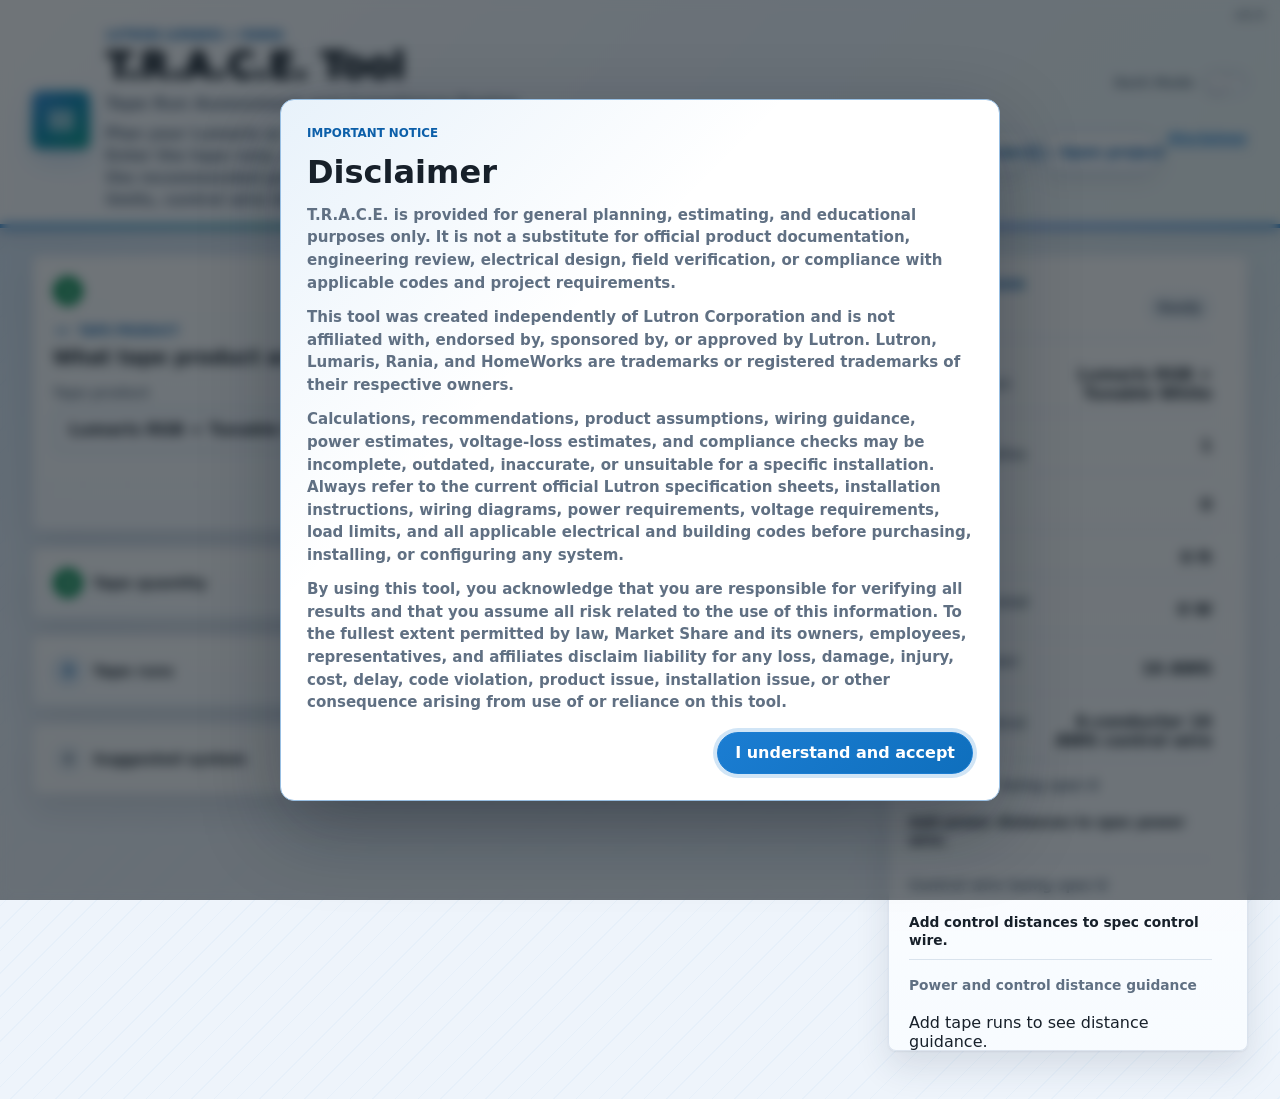
<file: index.html>
<!doctype html>
<html lang="en">
  <head>
    <meta charset="utf-8">
    <meta name="viewport" content="width=device-width, initial-scale=1">
    <title>T.R.A.C.E. Tool | Lutron Lumaris + Rania</title>
    <script>
      try {
        const storedTheme = localStorage.getItem("trace-theme");
        const prefersDark = window.matchMedia("(prefers-color-scheme: dark)").matches;
        if (storedTheme === "dark" || (!storedTheme && prefersDark)) {
          document.documentElement.dataset.theme = "dark";
        }
      } catch (error) {}
    </script>
    <link rel="stylesheet" href="https://fonts.googleapis.com/css2?family=Material+Symbols+Outlined:opsz,wght,FILL,GRAD@24,400,0,0&icon_names=lightstrip&display=swap">
    <link rel="stylesheet" href="styles.css?v=2.3">
  </head>
  <body>
    <svg class="icon-sprite" aria-hidden="true" focusable="false">
      <symbol id="icon-save" viewBox="0 0 24 24">
        <path d="M5 4h12l2 2v14H5z"></path>
        <path d="M8 4v6h8V4"></path>
        <path d="M8 20v-6h8v6"></path>
      </symbol>
      <symbol id="icon-folder" viewBox="0 0 24 24">
        <path d="M3 7h7l2 2h9v10H3z"></path>
        <path d="M3 7v12"></path>
      </symbol>
      <symbol id="icon-moon" viewBox="0 0 24 24">
        <path d="M18 15.5A7.5 7.5 0 0 1 8.5 6a7.7 7.7 0 1 0 9.5 9.5z"></path>
      </symbol>
      <symbol id="icon-criteria" viewBox="0 0 24 24">
        <path d="M5 6h14"></path>
        <path d="M5 12h14"></path>
        <path d="M5 18h10"></path>
        <path d="M16.5 16.5l1.4 1.4 3-3"></path>
      </symbol>
      <symbol id="icon-insights" viewBox="0 0 24 24">
        <path d="M4 19V5"></path>
        <path d="M4 19h16"></path>
        <path d="M8 16v-5"></path>
        <path d="M12 16V8"></path>
        <path d="M16 16v-3"></path>
      </symbol>
      <symbol id="icon-simple" viewBox="0 0 24 24">
        <path d="M5 12h14"></path>
        <path d="M15 8l4 4-4 4"></path>
        <path d="M5 9v6"></path>
      </symbol>
      <symbol id="icon-advanced" viewBox="0 0 24 24">
        <path d="M12 5v14"></path>
        <path d="M12 12H5"></path>
        <path d="M12 12h7"></path>
        <path d="M5 9v6"></path>
        <path d="M19 9v6"></path>
      </symbol>
      <symbol id="icon-blank" viewBox="0 0 24 24">
        <path d="M12 5v14"></path>
        <path d="M5 12h14"></path>
      </symbol>
      <symbol id="icon-map" viewBox="0 0 24 24">
        <path d="M4 6l5-2 6 2 5-2v14l-5 2-6-2-5 2z"></path>
        <path d="M9 4v14"></path>
        <path d="M15 6v14"></path>
      </symbol>
      <symbol id="icon-lightstrip" viewBox="0 0 24 24">
        <rect x="4" y="5" width="16" height="14" rx="2"></rect>
        <path d="M7 9h3"></path>
        <path d="M14 9h3"></path>
        <path d="M7 12h10"></path>
        <path d="M7 15h3"></path>
        <path d="M14 15h3"></path>
      </symbol>
      <symbol id="icon-bolt" viewBox="0 0 24 24">
        <path d="M13 2L4 14h7l-1 8 9-12h-7z"></path>
      </symbol>
      <symbol id="icon-chevron-left" viewBox="0 0 24 24">
        <path d="M15 6l-6 6 6 6"></path>
      </symbol>
      <symbol id="icon-chevron-right" viewBox="0 0 24 24">
        <path d="M9 6l6 6-6 6"></path>
      </symbol>
      <symbol id="icon-close" viewBox="0 0 24 24">
        <path d="M6 6l12 12"></path>
        <path d="M18 6L6 18"></path>
      </symbol>
      <symbol id="icon-bug" viewBox="0 0 24 24">
        <path d="M8 7V5a4 4 0 0 1 8 0v2"></path>
        <path d="M7 9h10v7a5 5 0 0 1-10 0z"></path>
        <path d="M4 13h3"></path>
        <path d="M17 13h3"></path>
        <path d="M5 19l2-2"></path>
        <path d="M19 19l-2-2"></path>
        <path d="M9 12h.01"></path>
        <path d="M15 12h.01"></path>
      </symbol>
    </svg>
    <header class="topbar">
      <span id="appVersion" class="app-version" title="T.R.A.C.E. version">v2.3</span>
      <div class="brand-lockup">
        <span class="trace-mark" aria-hidden="true">
          <svg class="app-icon"><use href="#icon-lightstrip"></use></svg>
        </span>
        <div>
          <p class="eyebrow">Lutron Lumaris + Rania</p>
          <h1>T.R.A.C.E. Tool</h1>
          <p class="tool-subtitle">Tape Run Assessment and Compliance Engine</p>
          <p class="tool-description">
            Plan your Lumaris or Rania tape light job before you install it. Enter the tape runs, choose the product,
            and T.R.A.C.E. checks the recommended power supplies, controllers, power wire limits, control wire limits, and setup limits.
          </p>
        </div>
      </div>
      <div class="project-actions">
        <label class="theme-toggle" for="darkModeToggle">
          <span>Dark Mode</span>
          <input id="darkModeToggle" type="checkbox" aria-label="Turn on dark mode">
          <span class="theme-switch" aria-hidden="true"><span></span></span>
        </label>
        <div class="project-row">
          <label class="project-name">
            <span>Project name</span>
            <input id="projectName" type="text" placeholder="Kitchen, shelves, cove, media wall">
          </label>
          <div class="project-file-actions" aria-label="Save or open project">
            <button id="saveProject" type="button" class="secondary" data-save-project>
              <svg class="button-icon" aria-hidden="true"><use href="#icon-save"></use></svg>
              <span>Save project</span>
            </button>
            <button id="openProject" type="button" class="secondary">
              <svg class="button-icon" aria-hidden="true"><use href="#icon-folder"></use></svg>
              <span>Open project</span>
            </button>
            <input id="projectFile" type="file" accept="application/json,.json" hidden>
          </div>
          <button id="viewDisclaimer" type="button" class="disclaimer-link">Disclaimer</button>
        </div>
      </div>
    </header>

    <main class="app-shell">
      <section class="planner" aria-label="T.R.A.C.E. planner">
        <details class="criteria-details">
          <summary>
            <svg class="summary-icon" aria-hidden="true"><use href="#icon-criteria"></use></svg>
            <span>Acceptance Criteria</span>
          </summary>
          <dl>
            <div>
              <dt>Power box load</dt>
              <dd>Total load must stay under 96 W.</dd>
            </div>
            <div>
              <dt>System assumption</dt>
              <dd>This tool assumes Rania or HomeWorks Multi-Channel Wireless Controllers with a 96 W power interface.</dd>
            </div>
            <div>
              <dt>Tape per power interface</dt>
              <dd>Total tape across all enabled controllers on the same 96 W power interface must stay under the selected tape style limit.</dd>
            </div>
            <div>
              <dt>Tape length</dt>
              <dd>Lumaris and Rania Long Run should feed both ends or split above 16.4 ft. Rania High Output should feed both ends above 11 ft.</dd>
            </div>
            <div>
              <dt>Suggested distances</dt>
              <dd>Each controller is checked with voltage-drop math across the actual power path and control path. Installed control wire footage is shown for ordering, but Good / Review / Fix is based on the electrical path to the tape.</dd>
            </div>
            <div>
              <dt>Planned distances</dt>
              <dd>Enter the actual power-to-controller distance and controller-to-tape control wire distance to check the final placement.</dd>
            </div>
            <div>
              <dt>Result ranges</dt>
              <dd>Under 25% is good. 25-40% may be visible. Over 40% is not recommended.</dd>
            </div>
          </dl>
        </details>

        <details class="mobile-results-panel" aria-label="Live answer">
          <summary class="card-summary">
            <span class="summary-title">
              <span class="section-kicker with-icon">
                <svg class="kicker-icon" aria-hidden="true"><use href="#icon-insights"></use></svg>
                Live answer
              </span>
              <span id="mobileOverallStatus" class="summary-heading">Ready</span>
            </span>
            <span id="mobileOverallPill" class="pill neutral">No runs</span>
          </summary>

          <div id="mobileSummaryMetrics" class="summary-metrics"></div>

          <section class="issue-section" aria-labelledby="mobileIssueTitle">
            <h3 id="mobileIssueTitle">What to fix</h3>
            <div id="mobileIssueList"></div>
          </section>
          <a class="issue-report-button" data-report-issue href="https://github.com/bartbrueck/lutron-tape-light-tool/issues/new" target="_blank" rel="noopener">
            <svg class="button-icon" aria-hidden="true"><use href="#icon-bug"></use></svg>
            <span>Report an issue</span>
          </a>
        </details>

        <section id="tapeProductCard" class="setup-card wizard-step" data-step="1" aria-labelledby="tapeProductTitle">
          <div class="step-topline">
            <span class="step-number">1</span>
            <span class="step-collapsed-label">Tape product</span>
            <span class="step-state">Start here</span>
          </div>
          <div class="step-body">
            <div class="card-heading">
              <p class="section-kicker with-icon">
                <svg class="kicker-icon" aria-hidden="true"><use href="#icon-simple"></use></svg>
                Tape product
              </p>
              <h2 id="tapeProductTitle" class="heading-with-help">
                <span>What tape product are you installing?</span>
                <span class="tooltip-wrap assumption-help">
                  <button type="button" class="info-dot" aria-label="This tool assumes Rania or HomeWorks Multi-Channel Wireless Controllers with a 96 W power interface." title="This tool assumes Rania or HomeWorks Multi-Channel Wireless Controllers with a 96 W power interface.">i</button>
                  <span class="tooltip-bubble" role="tooltip">This tool assumes Rania or HomeWorks Multi-Channel Wireless Controllers with a 96 W power interface.</span>
                </span>
              </h2>
            </div>

            <label class="wide-field">
              <span>Tape product</span>
              <select id="tapeTypeSelect"></select>
            </label>

            <div class="step-actions">
              <button type="button" class="step-next" data-next-step="2">Next: tape quantity</button>
            </div>
          </div>
        </section>

        <section id="tapeRunsCard" class="setup-card wizard-step is-locked is-collapsed" data-step="2" aria-labelledby="tapeRunsTitle">
          <div class="step-topline">
            <span class="step-number">2</span>
            <span class="step-collapsed-label">Tape quantity</span>
            <span class="step-state">Locked</span>
          </div>
          <div class="step-body">
            <div class="card-heading split-heading">
              <div>
                <p class="section-kicker with-icon">
                  <svg class="kicker-icon" aria-hidden="true"><use href="#icon-simple"></use></svg>
                  Tape quantity
                </p>
                <h2 id="tapeRunsTitle">How much tape are you installing?</h2>
              </div>
            </div>

            <div class="run-setup-grid">
              <label class="run-count-field">
                <span>How many individual lighting runs?</span>
                <div class="input-with-unit">
                  <input id="runCountInput" type="number" min="1" max="36" step="1" value="1">
                  <span>runs</span>
                </div>
              </label>
              <label class="run-count-field">
                <span>How many controllers do you want?</span>
                <div class="input-with-unit">
                  <input id="zoneCountInput" type="number" min="1" max="12" step="1" value="1">
                  <span>controllers</span>
                </div>
              </label>
            </div>

            <div class="step-actions">
              <button type="button" class="step-next" data-next-step="3">Next: name tape runs</button>
            </div>
          </div>
        </section>

        <section id="tapeRunDetailsCard" class="setup-card wizard-step is-locked is-collapsed" data-step="3" aria-labelledby="tapeRunDetailsTitle">
          <div class="step-topline">
            <span class="step-number">3</span>
            <span class="step-collapsed-label">Tape runs</span>
            <span class="step-state">Locked</span>
          </div>
          <div class="step-body">
            <div class="card-heading">
              <p class="section-kicker with-icon">
                <svg class="kicker-icon" aria-hidden="true"><use href="#icon-simple"></use></svg>
                Tape runs
              </p>
              <h2 id="tapeRunDetailsTitle">Name each tape run and enter its length.</h2>
            </div>

            <div id="tapeRuns" class="installer-run-list"></div>

            <div class="step-actions">
              <button type="button" class="step-next" data-next-step="4">Next: suggested system</button>
            </div>
          </div>
        </section>

        <section id="suggestedSystemCard" class="setup-card suggested-system-card wizard-step is-locked is-collapsed" data-step="4" aria-labelledby="suggestedSystemTitle">
          <div class="step-topline">
            <span class="step-number">4</span>
            <span class="step-collapsed-label">Suggested system</span>
            <span class="step-state">Locked</span>
          </div>
          <div class="step-body">
            <div class="card-heading">
              <p class="section-kicker with-icon">
                <svg class="kicker-icon" aria-hidden="true"><use href="#icon-map"></use></svg>
                Suggested system
              </p>
              <h2 id="suggestedSystemTitle">Review the suggested system.</h2>
            </div>

            <div class="review-tabs" data-review-tabs>
              <div class="review-tab-list" role="tablist" aria-label="Suggested system review">
                <button id="reviewDiagramTab" type="button" class="review-tab-button is-active" role="tab" aria-selected="true" aria-controls="reviewDiagramPanel" data-review-tab="diagram">
                  <svg class="button-icon" aria-hidden="true"><use href="#icon-map"></use></svg>
                  <span>Diagram</span>
                </button>
                <button id="reviewSummaryTab" type="button" class="review-tab-button" role="tab" aria-selected="false" aria-controls="reviewSummaryPanel" data-review-tab="summary" hidden>
                  <svg class="button-icon" aria-hidden="true"><use href="#icon-insights"></use></svg>
                  <span>Summary</span>
                </button>
              </div>

              <section id="reviewDiagramPanel" class="review-tab-panel is-active" role="tabpanel" aria-labelledby="reviewDiagramTab" data-review-panel="diagram">
                <div class="review-panel-heading">
                  <strong>Live wiring diagram</strong>
                  <span class="max-distance-note">Automatic wire lengths shown are estimated maximum distances calculated to keep light loss at the beginning of the tape under 25%. Enter the actual field distances in Fine-Tune to confirm the design.</span>
                </div>
                <div class="system-map-shell">
                  <div id="systemMap" class="system-map" aria-live="polite"></div>
                  <div class="system-map-controls" aria-label="Move and zoom wiring diagram">
                    <button id="panMapLeft" type="button" class="map-pan-button" aria-label="Move diagram left">
                      <svg class="button-icon" aria-hidden="true"><use href="#icon-chevron-left"></use></svg>
                    </button>
                    <button id="zoomMapOut" type="button" class="map-zoom-button" aria-label="Zoom diagram out">-</button>
                    <button id="resetMapZoom" type="button" class="map-zoom-reset" aria-label="Reset diagram zoom">
                      <span id="mapZoomLabel">85%</span>
                    </button>
                    <button id="zoomMapIn" type="button" class="map-zoom-button" aria-label="Zoom diagram in">+</button>
                    <button id="panMapRight" type="button" class="map-pan-button" aria-label="Move diagram right">
                      <svg class="button-icon" aria-hidden="true"><use href="#icon-chevron-right"></use></svg>
                    </button>
                  </div>
                </div>
                <div class="review-diagram-actions">
                  <button type="button" class="review-next-button" data-fine-tune-action="start">
                    <span>Next: Fine-tune exact distances</span>
                  </button>
                </div>
              </section>

              <section id="reviewSummaryPanel" class="review-tab-panel" role="tabpanel" aria-labelledby="reviewSummaryTab" data-review-panel="summary" hidden>
                <div class="review-panel-heading">
                  <strong>Materials and run summary</strong>
                  <span>Review the suggested parts, groupings, table references, and calculated voltage-drop path checks.</span>
                </div>
                <div id="suggestedSystem"></div>
              </section>
            </div>
          </div>
        </section>

        <details id="advancedDetails" class="setup-card collapsible-card advanced-details post-wizard-panel">
          <summary class="card-summary">
            <span class="summary-title">
              <span class="section-kicker with-icon">
                <svg class="kicker-icon" aria-hidden="true"><use href="#icon-advanced"></use></svg>
                Advanced details
              </span>
              <span class="summary-heading">Fine-tune wiring and controller placement</span>
            </span>
            <span class="summary-action" aria-hidden="true"></span>
          </summary>

        <section id="powerFeedCard" class="inner-advanced-panel guide-step" aria-labelledby="powerModeTitle" data-guide-step-id="power-feed">
          <div class="card-heading">
            <p class="section-kicker with-icon">
              <svg class="kicker-icon" aria-hidden="true"><use href="#icon-bolt"></use></svg>
              Power feed
            </p>
            <h2 id="powerModeTitle">Where will the power supply and controllers go?</h2>
          </div>

          <div class="segmented power-feed-options" role="radiogroup" aria-label="Power feed type">
            <label class="power-feed-choice">
              <input type="radio" name="powerMode" value="separate">
              <span class="power-choice-copy">
                <strong>Separate wire to each controller</strong>
                <span>Each controller gets its own wire run from the power supply.</span>
              </span>
              <img
                class="power-choice-image"
                src="assets/separate-power.png"
                alt="Separate power wire to each wireless controller"
                data-zoom-image="assets/separate-power.png"
                data-zoom-title="Separate wire to each controller"
                role="button"
                tabindex="0"
              >
            </label>
            <label class="power-feed-choice">
              <input type="radio" name="powerMode" value="shared">
              <span class="power-choice-copy">
                <strong>Shared wire, then split</strong>
                <span>One trunk wire leaves the power supply, then branches to controllers.</span>
              </span>
              <img
                class="power-choice-image"
                src="assets/shared-power.png"
                alt="Shared power trunk wire that splits to wireless controllers"
                data-zoom-image="assets/shared-power.png"
                data-zoom-title="Shared wire, then split"
                role="button"
                tabindex="0"
              >
            </label>
          </div>

          <div id="sharedPowerFields"></div>
          <div id="powerFeedGuideNav" class="guide-step-actions"></div>
        </section>

        <section id="controllers" class="controllers" aria-label="Controller placement"></section>
        <div class="advanced-finish-actions">
          <button type="button" class="secondary" data-fine-tune-action="finish">
            <span>Back to Diagram Review</span>
          </button>
          <button type="button" data-save-project>
            <span>Save project</span>
          </button>
        </div>
        </details>
      </section>

      <aside class="results-panel" aria-label="Results">
        <div class="results-top">
          <div>
            <p class="section-kicker with-icon">
              <svg class="kicker-icon" aria-hidden="true"><use href="#icon-insights"></use></svg>
              Live answer
            </p>
            <h2 id="overallStatus">Ready</h2>
          </div>
          <span id="overallPill" class="pill neutral">No runs</span>
        </div>

        <div id="summaryMetrics" class="summary-metrics"></div>

        <section class="issue-section" aria-labelledby="issueTitle">
          <h3 id="issueTitle">What to fix</h3>
          <div id="issueList"></div>
        </section>
        <a class="issue-report-button" data-report-issue href="https://github.com/bartbrueck/lutron-tape-light-tool/issues/new" target="_blank" rel="noopener">
          <svg class="button-icon" aria-hidden="true"><use href="#icon-bug"></use></svg>
          <span>Report an issue</span>
        </a>

        <section class="reference-section" aria-label="Acceptance criteria">
          <h3>Acceptance Criteria</h3>
          <dl>
            <div>
              <dt>Power box load</dt>
              <dd>Total load must stay under 96 W.</dd>
            </div>
            <div>
              <dt>System assumption</dt>
              <dd>This tool assumes Rania or HomeWorks Multi-Channel Wireless Controllers with a 96 W power interface.</dd>
            </div>
            <div>
              <dt>Tape per power interface</dt>
              <dd>Total tape across all enabled controllers on the same 96 W power interface must stay under the selected tape style limit.</dd>
            </div>
            <div>
              <dt>Tape length</dt>
              <dd>Lumaris and Rania Long Run should feed both ends or split above 16.4 ft. Rania High Output should feed both ends above 11 ft.</dd>
            </div>
            <div>
              <dt>Suggested distances</dt>
              <dd>Each controller is checked with voltage-drop math across the actual power path and control path. Installed control wire footage is shown for ordering, but Good / Review / Fix is based on the electrical path to the tape.</dd>
            </div>
            <div>
              <dt>Planned distances</dt>
              <dd>Enter the actual power-to-controller distance and controller-to-tape control wire distance to check the final placement.</dd>
            </div>
            <div>
              <dt>Result ranges</dt>
              <dd>Under 25% is good. 25-40% may be visible. Over 40% is not recommended.</dd>
            </div>
          </dl>
        </section>
      </aside>
    </main>

    <div id="disclaimerModal" class="disclaimer-modal" role="dialog" aria-modal="true" aria-labelledby="disclaimerTitle" aria-describedby="disclaimerText" hidden>
      <section class="disclaimer-dialog">
        <p class="section-kicker">Important notice</p>
        <h2 id="disclaimerTitle">Disclaimer</h2>
        <div id="disclaimerText" class="disclaimer-copy">
          <p>
            T.R.A.C.E. is provided for general planning, estimating, and educational purposes only. It is not a substitute
            for official product documentation, engineering review, electrical design, field verification, or compliance
            with applicable codes and project requirements.
          </p>
          <p>
            This tool was created independently of Lutron Corporation and is not affiliated with, endorsed by, sponsored
            by, or approved by Lutron. Lutron, Lumaris, Rania, and HomeWorks are trademarks or registered trademarks of
            their respective owners.
          </p>
          <p>
            Calculations, recommendations, product assumptions, wiring guidance, power estimates, voltage-loss estimates,
            and compliance checks may be incomplete, outdated, inaccurate, or unsuitable for a specific installation.
            Always refer to the current official Lutron specification sheets, installation instructions, wiring diagrams,
            power requirements, voltage requirements, load limits, and all applicable electrical and building codes before
            purchasing, installing, or configuring any system.
          </p>
          <p>
            By using this tool, you acknowledge that you are responsible for verifying all results and that you assume all
            risk related to the use of this information. To the fullest extent permitted by law, Market Share and its
            owners, employees, representatives, and affiliates disclaim liability for any loss, damage, injury, cost,
            delay, code violation, product issue, installation issue, or other consequence arising from use of or reliance
            on this tool.
          </p>
        </div>
        <div class="disclaimer-actions">
          <button id="acceptDisclaimer" type="button">I understand and accept</button>
        </div>
      </section>
    </div>

    <div id="imageViewerModal" class="image-viewer-modal" role="dialog" aria-modal="true" aria-labelledby="imageViewerTitle" hidden>
      <section class="image-viewer-dialog">
        <div class="image-viewer-header">
          <h2 id="imageViewerTitle">Wiring diagram</h2>
          <button id="closeImageViewer" class="icon-button image-viewer-close" type="button" aria-label="Close wiring diagram">
            <svg aria-hidden="true"><use href="#icon-close"></use></svg>
          </button>
        </div>
        <img id="imageViewerImage" alt="">
      </section>
    </div>

    <script src="app.js?v=2.3"></script>
  </body>
</html>
</file>
<file: styles.css>
:root {
  color-scheme: light;
  --bg: #f4f8fc;
  --surface: #ffffff;
  --panel: #eaf3fc;
  --panel-strong: #d8eafa;
  --ink: #1d2733;
  --muted: #617081;
  --line: #ccdae8;
  --wire: #526f8b;
  --accent: #1b7dd2;
  --accent-strong: #145fa3;
  --accent-hover: #145fa3;
  --field: #ffffff;
  --field-tint: rgba(255, 255, 255, 0.96);
  --chip-bg: rgba(255, 255, 255, 0.94);
  --grid-bg: #f9fbf8;
  --label-halo: #ffffff;
  --status-bg: rgba(255, 255, 255, 0.96);
  --soft-surface: #fbfcfa;
  --ok: #18864b;
  --ok-bg: #e6f6ed;
  --warn: #9a6615;
  --warn-bg: #fff1d8;
  --fail: #a93d3d;
  --fail-bg: #fde6e2;
  --neutral-bg: #edf3f8;
  --shadow: 0 14px 34px rgba(32, 36, 33, 0.08);
  font-family: Inter, ui-sans-serif, system-ui, -apple-system, BlinkMacSystemFont, "Segoe UI", sans-serif;
}

:root[data-theme="dark"] {
  color-scheme: dark;
  --bg: #101418;
  --surface: #171d23;
  --panel: #1e2931;
  --panel-strong: #263744;
  --ink: #f2f6fa;
  --muted: #adbac7;
  --line: #344653;
  --wire: #9aadbc;
  --accent: #1b7dd2;
  --accent-strong: #78c2ff;
  --accent-hover: #126ab7;
  --field: #10171e;
  --field-tint: rgba(16, 23, 30, 0.94);
  --chip-bg: rgba(16, 23, 30, 0.92);
  --grid-bg: #111920;
  --label-halo: #111920;
  --status-bg: rgba(23, 29, 35, 0.95);
  --soft-surface: #141b21;
  --ok: #57d38a;
  --ok-bg: #123723;
  --warn: #f0b75d;
  --warn-bg: #3b2a13;
  --fail: #ff887c;
  --fail-bg: #421f1d;
  --neutral-bg: #202a33;
  --shadow: 0 16px 38px rgba(0, 0, 0, 0.32);
}

* {
  box-sizing: border-box;
}

body {
  margin: 0;
  min-width: 320px;
  overflow-x: hidden;
  background: var(--bg);
  color: var(--ink);
}

button,
input,
select {
  min-width: 0;
  max-width: 100%;
  font: inherit;
}

button {
  min-height: 42px;
  border: 1px solid var(--accent);
  border-radius: 7px;
  padding: 9px 14px;
  color: #fff;
  background: var(--accent);
  font-weight: 850;
  cursor: pointer;
}

button:hover {
  background: var(--accent-hover);
}

button.secondary {
  color: var(--accent-strong);
  background: var(--field);
}

button.secondary:hover {
  color: #fff;
  background: var(--accent-hover);
}

input,
select {
  width: 100%;
  min-height: 42px;
  border: 1px solid var(--line);
  border-radius: 7px;
  padding: 9px 11px;
  color: var(--ink);
  background: var(--field);
  text-overflow: ellipsis;
}

input:focus,
select:focus,
button:focus-visible {
  outline: 3px solid rgba(27, 125, 210, 0.24);
  outline-offset: 2px;
}

label {
  min-width: 0;
}

label span,
.field-label {
  color: var(--muted);
  font-size: 0.82rem;
  font-weight: 800;
}

.field-help {
  display: block;
  margin-top: 6px;
  color: var(--muted);
  font-size: 0.76rem;
  font-weight: 700;
  line-height: 1.35;
}

h1,
h2,
h3,
p {
  margin-top: 0;
}

h1 {
  margin-bottom: 0;
  font-size: clamp(1.65rem, 4vw, 2.25rem);
  line-height: 1.08;
  letter-spacing: 0;
}

.tool-subtitle {
  margin: 6px 0 0;
  color: var(--muted);
  font-size: 0.95rem;
  font-weight: 750;
}

.tool-description {
  max-width: 720px;
  margin: 10px 0 0;
  color: var(--muted);
  font-size: 0.92rem;
  font-weight: 700;
  line-height: 1.45;
}

h2 {
  margin-bottom: 0;
  font-size: 1.18rem;
  letter-spacing: 0;
}

h3 {
  margin-bottom: 12px;
  font-size: 1rem;
  letter-spacing: 0;
}

.topbar {
  display: flex;
  align-items: end;
  justify-content: space-between;
  gap: 24px;
  padding: 28px 32px 20px;
  background: var(--surface);
  border-bottom: 1px solid var(--line);
}

.eyebrow,
.section-kicker {
  margin: 0 0 6px;
  color: var(--accent-strong);
  font-size: 0.75rem;
  font-weight: 900;
  letter-spacing: 0;
  text-transform: uppercase;
}

.project-name {
  display: grid;
  gap: 7px;
  width: min(420px, 42vw);
}

.project-actions {
  display: grid;
  gap: 10px;
  min-width: 0;
  max-width: 100%;
  width: min(520px, 46vw);
}

.project-actions .project-name {
  width: 100%;
}

.project-file-actions {
  display: flex;
  flex-wrap: wrap;
  gap: 8px;
  justify-content: flex-end;
  min-width: 0;
  max-width: 100%;
}

.project-file-actions button {
  min-height: 38px;
  padding: 7px 12px;
  font-size: 0.9rem;
}

.disclaimer-link {
  justify-self: end;
  min-height: auto;
  width: fit-content;
  border: 0;
  border-radius: 0;
  padding: 0;
  background: transparent;
  box-shadow: none;
  color: var(--accent);
  font-size: 0.84rem;
  font-weight: 850;
  text-decoration: underline;
  text-underline-offset: 3px;
}

.disclaimer-link:hover,
.disclaimer-link:focus {
  background: transparent;
  color: var(--accent-strong);
}

.theme-toggle {
  display: flex;
  align-items: center;
  justify-content: space-between;
  gap: 12px;
  min-height: 42px;
  border: 1px solid var(--line);
  border-radius: 8px;
  padding: 8px 10px 8px 12px;
  background: var(--field);
  cursor: pointer;
}

.theme-toggle-copy {
  display: grid;
  gap: 1px;
}

.theme-toggle-copy strong {
  color: var(--ink);
  font-size: 0.88rem;
  line-height: 1.1;
}

.theme-toggle-copy small {
  color: var(--muted);
  font-size: 0.72rem;
  font-weight: 800;
  line-height: 1.1;
}

.theme-toggle input {
  position: absolute;
  opacity: 0;
  pointer-events: none;
}

.theme-switch {
  position: relative;
  flex: 0 0 auto;
  width: 46px;
  height: 26px;
  border: 1px solid var(--line);
  border-radius: 999px;
  background: var(--neutral-bg);
  transition:
    background 160ms ease,
    border-color 160ms ease;
}

.theme-switch span {
  position: absolute;
  top: 3px;
  left: 3px;
  width: 18px;
  height: 18px;
  border-radius: 999px;
  background: var(--surface);
  box-shadow: 0 2px 6px rgba(29, 39, 51, 0.24);
  transition: transform 160ms ease;
}

.theme-toggle input:checked ~ .theme-switch {
  border-color: var(--accent);
  background: var(--accent);
}

.theme-toggle input:checked ~ .theme-switch span {
  transform: translateX(20px);
}

.theme-toggle:has(input:focus-visible) {
  outline: 3px solid rgba(27, 125, 210, 0.24);
  outline-offset: 2px;
}

.status-strip {
  position: sticky;
  top: 0;
  z-index: 20;
  display: grid;
  grid-template-columns: minmax(150px, 0.72fr) repeat(3, minmax(110px, 0.34fr));
  gap: 10px;
  align-items: center;
  padding: 10px 32px;
  border-bottom: 1px solid var(--line);
  background: var(--status-bg);
  box-shadow: 0 8px 22px rgba(32, 36, 33, 0.08);
  backdrop-filter: blur(10px);
}

body.modal-open {
  overflow: hidden;
}

.image-viewer-modal[hidden],
.disclaimer-modal[hidden] {
  display: none;
}

.image-viewer-modal,
.disclaimer-modal {
  align-items: center;
  background: rgba(8, 16, 24, 0.58);
  backdrop-filter: blur(6px);
  display: flex;
  inset: 0;
  justify-content: center;
  padding: 24px;
  position: fixed;
  z-index: 1000;
}

.image-viewer-dialog,
.disclaimer-dialog {
  background:
    linear-gradient(135deg, rgba(27, 125, 210, 0.1), transparent 36%),
    var(--surface);
  border: 1px solid color-mix(in srgb, var(--accent) 32%, var(--line));
  border-radius: 14px;
  box-shadow: 0 28px 80px rgba(7, 17, 28, 0.32);
  color: var(--ink);
  display: grid;
  gap: 14px;
  max-height: min(760px, calc(100vh - 48px));
  max-width: 720px;
  overflow: auto;
  padding: 26px;
  width: calc(100vw - 48px);
}

.image-viewer-dialog {
  gap: 16px;
  max-width: min(820px, calc(100vw - 48px));
  overflow: hidden;
  padding: 18px;
}

.image-viewer-header {
  align-items: center;
  display: flex;
  gap: 16px;
  justify-content: space-between;
}

.image-viewer-header h2 {
  font-size: 1.1rem;
  line-height: 1.1;
  margin: 0;
}

.image-viewer-close {
  align-items: center;
  border-radius: 999px;
  display: inline-flex;
  flex: 0 0 auto;
  height: 40px;
  justify-content: center;
  padding: 0;
  width: 40px;
}

.image-viewer-close svg {
  fill: none;
  height: 20px;
  stroke: currentColor;
  stroke-linecap: round;
  stroke-linejoin: round;
  stroke-width: 2.2;
  width: 20px;
}

.image-viewer-dialog img {
  background: #fff;
  border: 1px solid color-mix(in srgb, var(--line) 70%, #ffffff);
  border-radius: 10px;
  display: block;
  height: auto;
  max-height: calc(100vh - 170px);
  object-fit: contain;
  padding: 10px;
  width: min(760px, calc(100vw - 86px));
}

.disclaimer-dialog h2 {
  margin: -4px 0 0;
  font-size: clamp(1.45rem, 3vw, 2rem);
  line-height: 1.05;
}

.disclaimer-copy {
  display: grid;
  gap: 12px;
  color: var(--muted);
  font-size: 0.94rem;
  font-weight: 650;
  line-height: 1.5;
  min-width: 0;
  overflow-wrap: anywhere;
}

.disclaimer-copy p {
  margin: 0;
}

.disclaimer-actions {
  display: flex;
  justify-content: flex-end;
  padding-top: 4px;
}

.disclaimer-actions button {
  min-width: 220px;
  white-space: normal;
}

.status-main {
  display: flex;
  flex-wrap: wrap;
  gap: 8px;
  align-items: center;
  min-width: 0;
}

.status-main strong {
  font-size: 1.02rem;
}

.status-mini {
  display: grid;
  gap: 1px;
  min-width: 0;
}

.status-mini span {
  color: var(--muted);
  font-size: 0.72rem;
  font-weight: 850;
  text-transform: uppercase;
}

.status-mini strong {
  font-size: 0.95rem;
}

.app-shell {
  display: grid;
  grid-template-columns: minmax(0, 1fr) 360px;
  gap: 24px;
  align-items: start;
  padding: 24px 32px 42px;
}

.planner {
  display: grid;
  gap: 16px;
  min-width: 0;
}

.setup-card,
.system-map-card,
.controller-card,
.run-card,
.advanced-card {
  scroll-margin-top: 96px;
}

.setup-card,
.system-map-card,
.preview-card,
.controller-card,
.results-panel {
  min-width: 0;
  max-width: 100%;
  background: var(--surface);
  border: 1px solid var(--line);
  border-radius: 8px;
  box-shadow: var(--shadow);
}

.setup-card {
  display: grid;
  gap: 16px;
  padding: 18px;
}

.system-map-card {
  display: grid;
  gap: 14px;
  overflow: hidden;
  padding: 18px;
}

.collapsible-card > summary {
  list-style: none;
}

.collapsible-card > summary::-webkit-details-marker {
  display: none;
}

.card-summary {
  display: flex;
  align-items: center;
  justify-content: space-between;
  gap: 16px;
  cursor: pointer;
}

.summary-title {
  display: grid;
  gap: 4px;
  min-width: 0;
}

.summary-title .section-kicker {
  margin: 0;
}

.summary-heading {
  color: var(--ink);
  font-size: 1.18rem;
  font-weight: 850;
  line-height: 1.2;
}

.summary-action {
  display: inline-flex;
  align-items: center;
  justify-content: center;
  flex: 0 0 auto;
  width: 32px;
  height: 32px;
  border: 1px solid var(--accent);
  border-radius: 7px;
  color: var(--accent-strong);
  background: var(--field);
}

.summary-action::before {
  content: "";
  width: 8px;
  height: 8px;
  border-right: 2px solid currentColor;
  border-bottom: 2px solid currentColor;
  transform: rotate(225deg) translate(-1px, -1px);
}

.collapsible-card:not([open]) .summary-action::before {
  transform: rotate(45deg) translate(-1px, -1px);
}

.system-map-shell {
  position: relative;
  width: 100%;
  inline-size: 100%;
  max-width: 100%;
  max-inline-size: 100%;
  min-width: 0;
  contain: inline-size;
}

.system-map {
  display: block;
  width: 100%;
  inline-size: 100%;
  min-width: 0;
  max-width: 100%;
  max-inline-size: 100%;
  min-height: 220px;
  overflow-x: auto;
  -webkit-overflow-scrolling: touch;
  overscroll-behavior-x: contain;
  scrollbar-gutter: stable;
  touch-action: auto;
  contain: inline-size;
  user-select: none;
  border: 1px solid var(--line);
  border-radius: 8px;
  padding: 10px;
  background:
    linear-gradient(90deg, rgba(27, 125, 210, 0.04) 1px, transparent 1px),
    linear-gradient(180deg, rgba(27, 125, 210, 0.04) 1px, transparent 1px),
    var(--grid-bg);
  background-size: 28px 28px;
}

.system-map-controls {
  position: absolute;
  right: 12px;
  bottom: 12px;
  z-index: 2;
  display: flex;
  align-items: center;
  gap: 8px;
  pointer-events: none;
}

.map-pan-button,
.map-zoom-button,
.map-zoom-reset {
  display: inline-flex;
  align-items: center;
  justify-content: center;
  width: 40px;
  height: 40px;
  min-height: 40px;
  border: 1px solid var(--accent);
  border-radius: 999px;
  padding: 0;
  color: #fff;
  background: var(--accent);
  box-shadow: 0 8px 18px rgba(29, 39, 51, 0.18);
  font-size: 1.9rem;
  font-weight: 800;
  line-height: 1;
  pointer-events: auto;
}

.map-zoom-button {
  font-size: 1.45rem;
}

.map-zoom-reset {
  width: auto;
  min-width: 58px;
  padding: 0 12px;
  color: var(--accent-strong);
  background: var(--surface);
  font-size: 0.78rem;
  letter-spacing: 0;
}

.map-pan-button:disabled,
.map-zoom-button:disabled,
.map-zoom-reset:disabled {
  opacity: 0.38;
  cursor: default;
}

.system-map-empty {
  display: grid;
  min-height: 218px;
  place-items: center;
  align-content: center;
  gap: 5px;
  padding: 20px;
  color: var(--muted);
  text-align: center;
}

.system-map-empty strong {
  color: var(--ink);
}

.system-map-track {
  width: max(100%, var(--map-rendered-width, var(--map-width, 980px)));
  max-width: none;
  min-width: max(100%, var(--map-rendered-width, var(--map-width, 980px)));
}

.system-map-svg {
  display: block;
  width: 100%;
  max-width: none;
  min-width: 0;
  height: auto;
}

.system-map-node,
.system-map-wire-link {
  cursor: pointer;
}

.system-map-node rect {
  fill: var(--surface);
  stroke: var(--accent);
  stroke-width: 2;
}

.system-map-node.ok rect {
  fill: var(--ok-bg);
  stroke: var(--ok);
}

.system-map-node.warn rect {
  fill: var(--warn-bg);
  stroke: var(--warn);
}

.system-map-node.fail rect {
  fill: var(--fail-bg);
  stroke: var(--fail);
}

.system-map-node:focus-visible rect,
.system-map-node:hover rect {
  stroke-width: 4;
}

.system-map-title {
  fill: var(--ink);
  font-size: 11px;
  font-weight: 950;
}

.system-map-sub {
  fill: var(--muted);
  font-size: 10px;
  font-weight: 850;
}

.system-map-loss-gauge {
  pointer-events: none;
}

.system-map-loss-track {
  fill: var(--line);
}

.system-map-loss-zone.ok {
  fill: var(--ok);
}

.system-map-loss-zone.warn {
  fill: var(--warn);
}

.system-map-loss-zone.fail {
  fill: var(--fail);
}

.system-map-loss-marker {
  stroke: var(--ink);
  stroke-width: 2;
}

.system-map-loss-marker-dot {
  fill: var(--surface);
  stroke: var(--ink);
  stroke-width: 1.5;
}

.system-map-loss-label {
  fill: var(--muted);
  font-size: 9px;
  font-weight: 900;
  paint-order: stroke;
  stroke: var(--label-halo);
  stroke-width: 3px;
  stroke-linejoin: round;
}

.system-map-wire-hit {
  fill: none;
  stroke: transparent;
  stroke-linecap: round;
}

.system-map-wire-hit {
  stroke-width: 26;
}

.system-map-wire {
  fill: none;
  stroke: var(--wire);
  stroke-width: 5;
  stroke-linecap: round;
  stroke-linejoin: round;
}

.system-map-wire.ok {
  stroke: var(--ok);
}

.system-map-wire.warn {
  stroke: var(--warn);
}

.system-map-wire.fail {
  stroke: var(--fail);
}

.system-map-wire-link:hover .system-map-wire,
.system-map-wire-link:focus-visible .system-map-wire {
  stroke-width: 5;
}

.system-map-port {
  fill: var(--wire);
  stroke: var(--surface);
  stroke-width: 2.5;
  pointer-events: none;
}

.system-map-port.ok {
  fill: var(--ok);
}

.system-map-port.warn {
  fill: var(--warn);
}

.system-map-port.fail {
  fill: var(--fail);
}

.system-map-wire-label,
.system-map-note {
  fill: var(--muted);
  font-size: 9.5px;
  font-weight: 900;
  paint-order: stroke;
  stroke: var(--label-halo);
  stroke-width: 4px;
  stroke-linejoin: round;
}

.system-map-stack {
  display: none;
}

.map-stack-item,
.map-stack-wire {
  width: 100%;
  min-height: 0;
  text-align: left;
}

.map-stack-item {
  display: grid;
  gap: 4px;
  border: 2px solid var(--accent);
  padding: 10px 12px;
  color: var(--ink);
  background: var(--surface);
}

.map-stack-item span {
  color: var(--muted);
  font-size: 0.74rem;
  font-weight: 950;
  text-transform: uppercase;
}

.map-stack-item strong {
  color: var(--ink);
  font-size: 0.98rem;
}

.map-stack-item.ok {
  border-color: var(--ok);
  background: var(--ok-bg);
}

.map-stack-item.warn {
  border-color: var(--warn);
  background: var(--warn-bg);
}

.map-stack-item.fail {
  border-color: var(--fail);
  background: var(--fail-bg);
}

.map-stack-wire {
  display: flex;
  justify-content: center;
  border: 0;
  border-radius: 0;
  padding: 8px 0 9px;
  color: var(--muted);
  background: transparent;
}

.map-stack-wire:hover {
  color: var(--accent-strong);
  background: transparent;
}

.map-stack-wire span {
  position: relative;
  display: inline-flex;
  align-items: center;
  gap: 8px;
  color: inherit;
  font-size: 0.8rem;
  font-weight: 900;
}

.map-stack-wire span::before,
.map-stack-wire span::after {
  content: "";
  display: block;
  width: 28px;
  height: 4px;
  border-radius: 999px;
  background: var(--wire);
}

.map-stack-wire.ok span::before,
.map-stack-wire.ok span::after {
  background: var(--ok);
}

.map-stack-wire.warn span::before,
.map-stack-wire.warn span::after {
  background: var(--warn);
}

.map-stack-wire.fail span::before,
.map-stack-wire.fail span::after {
  background: var(--fail);
}

.jump-highlight {
  animation: jumpPulse 1.45s ease;
}

@keyframes jumpPulse {
  0% {
    box-shadow: 0 0 0 0 rgba(27, 125, 210, 0.42);
  }

  45% {
    box-shadow: 0 0 0 7px rgba(27, 125, 210, 0.18);
  }

  100% {
    box-shadow: 0 0 0 0 rgba(27, 125, 210, 0);
  }
}

.preview-card {
  display: grid;
  gap: 14px;
  padding: 18px;
}

.system-preview {
  min-height: 190px;
  overflow-x: auto;
  border: 1px solid var(--line);
  border-radius: 8px;
  background:
    linear-gradient(90deg, rgba(27, 125, 210, 0.04) 1px, transparent 1px),
    linear-gradient(180deg, rgba(27, 125, 210, 0.04) 1px, transparent 1px),
    var(--grid-bg);
  background-size: 28px 28px;
}

.preview-empty {
  display: grid;
  min-height: 188px;
  place-items: center;
  padding: 20px;
  color: var(--muted);
  font-weight: 800;
  text-align: center;
}

.preview-svg {
  display: block;
  width: 100%;
  min-width: 760px;
  height: auto;
}

.preview-wire {
  stroke: var(--wire);
  stroke-width: 5;
  stroke-linecap: round;
}

.preview-wire.ok,
.preview-tape.ok {
  stroke: var(--ok);
}

.preview-wire.warn,
.preview-tape.warn {
  stroke: var(--warn);
}

.preview-wire.fail,
.preview-tape.fail {
  stroke: var(--fail);
}

.preview-tape {
  stroke: var(--accent);
  stroke-width: 5;
  stroke-linecap: round;
}

.preview-box rect {
  fill: var(--surface);
  stroke: var(--accent);
  stroke-width: 2;
}

.preview-box.ok rect {
  fill: var(--ok-bg);
  stroke: var(--ok);
}

.preview-box.warn rect {
  fill: var(--warn-bg);
  stroke: var(--warn);
}

.preview-box.fail rect {
  fill: var(--fail-bg);
  stroke: var(--fail);
}

.preview-title {
  fill: var(--muted);
  font-size: 12px;
  font-weight: 900;
  text-transform: uppercase;
}

.preview-sub {
  fill: var(--ink);
  font-size: 14px;
  font-weight: 850;
}

.preview-note {
  fill: var(--muted);
  font-size: 12px;
  font-weight: 850;
}

.preview-end {
  fill: var(--surface);
  stroke: var(--accent);
  stroke-width: 3;
}

.preview-end.ok {
  stroke: var(--ok);
}

.preview-end.warn {
  stroke: var(--warn);
}

.preview-end.fail {
  stroke: var(--fail);
}

.preview-stack {
  display: none;
  width: 100%;
  min-width: 0;
}

.preview-stack-node,
.preview-stack-run {
  width: 100%;
  min-width: 0;
  max-width: 100%;
  border: 2px solid var(--accent);
  border-radius: 8px;
  padding: 10px;
  background: var(--surface);
  overflow-wrap: anywhere;
}

.preview-stack-node span,
.preview-stack-run span {
  display: block;
  color: var(--muted);
  font-size: 0.72rem;
  font-weight: 950;
  text-transform: uppercase;
}

.preview-stack-node strong,
.preview-stack-run strong {
  display: block;
  margin-top: 3px;
}

.preview-stack-node.ok,
.preview-stack-run.ok {
  border-color: var(--ok);
  background: var(--ok-bg);
}

.preview-stack-node.warn,
.preview-stack-run.warn {
  border-color: var(--warn);
  background: var(--warn-bg);
}

.preview-stack-node.fail,
.preview-stack-run.fail {
  border-color: var(--fail);
  background: var(--fail-bg);
}

.preview-stack-controller {
  display: grid;
  gap: 8px;
  width: 100%;
  min-width: 0;
  max-width: 100%;
  padding-left: 18px;
  border-left: 5px solid var(--wire);
  overflow: hidden;
}

.preview-stack-runs {
  display: grid;
  gap: 8px;
  width: 100%;
  min-width: 0;
  max-width: 100%;
  padding-left: 16px;
  overflow: hidden;
}

.preview-stack-run {
  position: relative;
}

.preview-stack-run::before {
  content: "";
  position: absolute;
  left: -18px;
  top: 50%;
  width: 16px;
  height: 4px;
  border-radius: 999px;
  background: var(--wire);
}

.preview-stack-run em {
  display: inline-block;
  margin-top: 4px;
  color: var(--muted);
  font-size: 0.76rem;
  font-style: normal;
  font-weight: 850;
}

.card-heading {
  margin-bottom: 0;
}

.segmented {
  display: grid;
  grid-template-columns: repeat(2, minmax(180px, 1fr));
  gap: 10px;
}

.segmented label {
  display: flex;
  align-items: center;
  gap: 10px;
  min-height: 46px;
  border: 1px solid var(--line);
  border-radius: 8px;
  padding: 10px 12px;
  background: var(--field);
  cursor: pointer;
}

.segmented input {
  width: 18px;
  min-height: 18px;
  accent-color: var(--accent);
}

.segmented label:has(input:checked) {
  border-color: var(--accent);
  background: var(--panel);
}

.toolbar {
  display: flex;
  flex-wrap: wrap;
  gap: 10px;
  align-items: stretch;
  justify-content: flex-end;
}

.example-button {
  display: grid;
  gap: 3px;
  align-content: center;
  min-width: min(276px, 100%);
  text-align: left;
}

.example-button strong {
  color: inherit;
  font-size: 0.96rem;
  line-height: 1.2;
}

.example-button span {
  color: var(--muted);
  font-size: 0.78rem;
  font-weight: 750;
  line-height: 1.25;
}

.toolbar button.is-active {
  color: #fff;
  border-color: var(--accent);
  background: var(--accent);
  box-shadow: inset 0 0 0 2px rgba(255, 255, 255, 0.22);
}

.toolbar button.is-active span {
  color: rgba(255, 255, 255, 0.9);
}

.toolbar button:not(.is-active):hover {
  color: var(--accent-strong);
  background: var(--panel);
}

.wire-map {
  position: relative;
  display: grid;
  grid-template-columns: minmax(128px, 0.58fr) minmax(210px, 1fr) minmax(152px, 0.65fr) minmax(128px, 0.58fr);
  gap: 12px;
  align-items: center;
  min-width: 0;
  min-height: 146px;
  overflow: hidden;
  border: 1px solid var(--line);
  border-radius: 8px;
  padding: 18px;
  background:
    linear-gradient(90deg, rgba(27, 125, 210, 0.04) 1px, transparent 1px),
    linear-gradient(180deg, rgba(27, 125, 210, 0.04) 1px, transparent 1px),
    var(--grid-bg);
  background-size: 28px 28px;
}

.wire-map.short {
  grid-template-columns: minmax(128px, 0.58fr) minmax(210px, 1fr) minmax(152px, 0.65fr);
}

.wire-map.run {
  grid-template-columns: minmax(118px, 0.58fr) minmax(210px, 1fr) minmax(144px, 0.64fr) minmax(180px, 0.9fr);
}

.wire-map::before {
  content: "";
  position: absolute;
  left: 38px;
  right: 38px;
  top: 50%;
  height: 5px;
  border-radius: 999px;
  background: var(--wire);
  transform: translateY(-50%);
}

.map-node,
.map-field,
.result-chip {
  position: relative;
  z-index: 1;
  min-width: 0;
  max-width: 100%;
}

.map-node {
  display: grid;
  gap: 4px;
  min-height: 70px;
  width: 100%;
  align-content: center;
  justify-items: center;
  border: 2px solid var(--accent);
  border-radius: 8px;
  padding: 10px;
  text-align: center;
  background: var(--surface);
}

.map-node span {
  color: var(--muted);
  font-size: 0.77rem;
  font-weight: 900;
  text-transform: uppercase;
}

.map-node strong {
  font-size: 0.92rem;
  line-height: 1.2;
}

.map-field {
  display: grid;
  gap: 7px;
  width: 100%;
  padding: 10px;
  border: 1px solid var(--line);
  border-radius: 8px;
  background: var(--field-tint);
}

.map-field span {
  overflow-wrap: anywhere;
}

.map-field small {
  color: var(--muted);
  font-size: 0.74rem;
  font-weight: 800;
}

.map-field.static-field {
  align-content: center;
}

.map-field.static-field strong {
  line-height: 1.25;
  overflow-wrap: anywhere;
}

.field-instruction {
  position: relative;
  z-index: 1;
  grid-column: 1 / -1;
  margin: 0 0 2px;
  color: var(--ink);
  font-size: 0.9rem;
  font-weight: 920;
  line-height: 1.35;
}

.field-instruction.primary {
  padding: 10px 12px;
  border: 1px solid color-mix(in srgb, var(--accent) 26%, var(--line));
  border-left: 4px solid var(--accent);
  border-radius: 8px;
  background: color-mix(in srgb, var(--accent) 9%, var(--surface));
  font-size: 1.06rem;
  line-height: 1.42;
}

.input-with-unit {
  display: grid;
  grid-template-columns: minmax(0, 1fr) auto;
  gap: 8px;
  align-items: center;
}

.distance-input {
  border-color: color-mix(in srgb, #d8a900 56%, var(--line));
  background: color-mix(in srgb, #fff3a8 68%, var(--field));
  box-shadow:
    inset 0 1px 0 rgba(255, 255, 255, 0.56),
    0 0 0 3px rgba(216, 169, 0, 0.1);
}

.distance-input:hover,
.distance-input:focus {
  border-color: #d8a900;
  background: color-mix(in srgb, #fff1a0 78%, var(--field));
}

:root[data-theme="dark"] .distance-input {
  border-color: color-mix(in srgb, #f0c94b 64%, var(--line));
  background: color-mix(in srgb, #5b4512 58%, var(--field));
  box-shadow:
    inset 0 1px 0 rgba(255, 255, 255, 0.08),
    0 0 0 3px rgba(240, 201, 75, 0.12);
}

:root[data-theme="dark"] .distance-input:hover,
:root[data-theme="dark"] .distance-input:focus {
  border-color: #f0c94b;
  background: color-mix(in srgb, #6f5417 64%, var(--field));
}

.input-with-unit > span {
  min-width: 22px;
  color: var(--muted);
  font-weight: 900;
}

.controllers {
  display: grid;
  gap: 16px;
}

.controller-card {
  overflow: hidden;
}

.controller-top {
  display: grid;
  grid-template-columns: auto minmax(260px, 1fr) minmax(190px, auto) auto;
  gap: 14px;
  align-items: center;
  padding: 16px 18px;
  background:
    linear-gradient(135deg, rgba(255, 255, 255, 0.34), transparent 54%),
    linear-gradient(135deg, #ffe577, #fff4b8);
  border-bottom: 1px solid color-mix(in srgb, #d69800 42%, var(--line));
  border-left: 7px solid #ffb300;
  color: #17202a;
}

.controller-summary {
  cursor: pointer;
}

.controller-card:not([open]) .controller-top {
  border-bottom: 0;
}

.switch {
  display: inline-flex;
  align-items: center;
  gap: 9px;
  color: var(--ink);
  font-weight: 900;
  cursor: pointer;
}

.switch input {
  width: 18px;
  min-height: 18px;
  accent-color: var(--accent);
}

.switch.compact {
  justify-self: end;
  padding: 8px 10px;
  border: 1px solid var(--line);
  border-radius: 8px;
  background: var(--field);
}

.controller-title {
  display: grid;
  gap: 5px;
  min-width: 0;
}

.controller-title strong {
  overflow-wrap: anywhere;
  color: #101820;
  font-size: 1.14rem;
  font-weight: 950;
}

.controller-title span {
  display: block;
  max-width: 100%;
  color: #46515f;
  font-size: 0.86rem;
  font-weight: 750;
  overflow-wrap: anywhere;
}

:root[data-theme="dark"] .controller-top {
  background:
    linear-gradient(135deg, rgba(255, 255, 255, 0.08), transparent 54%),
    linear-gradient(135deg, #7a5a11, #493a17);
  border-bottom-color: color-mix(in srgb, #ffce4a 38%, var(--line));
  border-left-color: #ffce4a;
  color: #fff8dc;
}

:root[data-theme="dark"] .controller-title strong {
  color: #fff8dc;
}

:root[data-theme="dark"] .controller-title span {
  color: #f2d98d;
}

.controller-status {
  display: flex;
  flex-wrap: wrap;
  gap: 8px;
  align-items: center;
  justify-content: flex-end;
}

.controller-top .muted {
  color: #46515f;
  font-weight: 850;
}

:root[data-theme="dark"] .controller-top .muted {
  color: #f2d98d;
}

.controller-actions {
  display: flex;
  flex-wrap: wrap;
  gap: 9px;
  align-items: center;
  justify-content: flex-end;
}

.collapse-button {
  min-height: 34px;
  padding: 6px 10px;
  color: var(--accent-strong);
  background: var(--field);
  font-size: 0.78rem;
  white-space: nowrap;
}

.collapse-button:hover {
  color: #fff;
  background: var(--accent-hover);
}

.controller-body {
  display: grid;
  gap: 16px;
  padding: 18px;
}

.controller-settings {
  display: grid;
  grid-template-columns: repeat(auto-fit, minmax(170px, 1fr));
  gap: 12px;
}

.fine-tune-runs {
  display: grid;
  gap: 12px;
  padding: 14px;
  border: 1px solid var(--line);
  border-radius: 10px;
  background: color-mix(in srgb, var(--surface) 82%, var(--accent-soft));
}

.fine-tune-runs.empty {
  color: var(--muted);
}

.fine-tune-heading,
.fine-tune-run-top {
  display: flex;
  justify-content: space-between;
  gap: 12px;
  align-items: start;
}

.fine-tune-heading {
  padding-bottom: 2px;
}

.fine-tune-heading strong,
.fine-tune-run-top strong {
  display: block;
}

.fine-tune-heading span,
.fine-tune-run-top span {
  color: var(--muted);
  font-size: 0.82rem;
  font-weight: 750;
}

.fine-tune-run {
  display: grid;
  gap: 12px;
  padding: 12px;
  border: 1px solid var(--line);
  border-radius: 10px;
  background: var(--surface);
}

.is-guided-fine-tune .guide-step.is-guide-collapsed,
.is-guided-fine-tune .guide-step-group.is-guide-collapsed {
  display: none;
}

.is-guided-fine-tune .guide-step.is-guide-active {
  border-color: color-mix(in srgb, var(--accent) 72%, var(--line));
  box-shadow:
    0 0 0 4px var(--accent-glow),
    var(--shadow-soft);
}

.guide-step-actions {
  align-items: center;
  display: flex;
  gap: 12px;
  grid-column: 1 / -1;
  justify-content: space-between;
  margin-top: 4px;
  min-width: 0;
  width: 100%;
}

.guide-step-progress {
  color: var(--muted);
  font-size: 0.82rem;
  font-weight: 850;
}

.guide-step-buttons {
  display: flex;
  flex-wrap: wrap;
  gap: 10px;
  justify-content: flex-end;
}

.advanced-card {
  display: grid;
  gap: 12px;
  padding: 14px;
  border: 1px solid var(--line);
  border-radius: 8px;
  background: var(--soft-surface);
}

.advanced-top {
  display: grid;
  grid-template-columns: 1fr minmax(220px, 0.65fr);
  gap: 14px;
  align-items: center;
}

.advanced-title strong {
  display: block;
  margin-bottom: 3px;
}

.advanced-title span {
  color: var(--muted);
  font-size: 0.84rem;
  font-weight: 750;
}

.run-list {
  display: grid;
  gap: 12px;
}

.run-card {
  display: grid;
  gap: 10px;
}

.run-card-top {
  display: grid;
  grid-template-columns: 1fr auto;
  gap: 12px;
  align-items: end;
}

.run-card-top h3 {
  margin-bottom: 0;
}

.run-title-block {
  display: grid;
  gap: 8px;
  min-width: 0;
}

.run-name-field {
  display: grid;
  gap: 6px;
  max-width: 420px;
}

.run-note {
  margin: -2px 0 0;
  color: var(--muted);
  font-size: 0.84rem;
  font-weight: 750;
}

.result-chip {
  display: grid;
  gap: 4px;
  min-height: 68px;
  align-content: center;
  padding: 9px 10px;
  border: 1px solid var(--line);
  border-radius: 8px;
  background: var(--chip-bg);
}

.result-chip strong {
  font-size: 0.95rem;
}

.result-chip span {
  color: var(--muted);
  font-size: 0.78rem;
  font-weight: 800;
}

.result-chip .result-label {
  color: var(--ink);
  font-size: 0.84rem;
  font-weight: 900;
}

.label-with-help {
  align-items: center;
  display: inline-flex;
  gap: 6px;
}

.tooltip-wrap {
  align-items: center;
  display: inline-flex;
  flex: 0 0 auto;
  position: relative;
}

.info-dot {
  align-items: center;
  background: var(--field);
  border: 1px solid var(--accent);
  border-radius: 999px;
  box-shadow: none;
  color: var(--accent);
  display: inline-flex;
  font-size: 0.68rem;
  font-weight: 950;
  height: 18px;
  justify-content: center;
  line-height: 1;
  min-height: 18px;
  padding: 0;
  width: 18px;
}

.info-dot:hover,
.info-dot:focus {
  background: var(--accent);
  color: #fff;
}

.info-dot:focus-visible {
  outline: 2px solid var(--accent-strong);
  outline-offset: 2px;
}

.tooltip-bubble {
  background: var(--surface);
  border: 1px solid var(--line);
  border-radius: 8px;
  bottom: calc(100% + 8px);
  box-shadow: var(--shadow);
  color: var(--ink);
  font-size: 0.78rem;
  font-weight: 750;
  line-height: 1.35;
  opacity: 0;
  padding: 10px 12px;
  pointer-events: none;
  position: absolute;
  right: -8px;
  text-align: left;
  text-transform: none;
  transform: translateY(4px);
  transition: opacity 120ms ease, transform 120ms ease;
  width: min(320px, calc(100vw - 40px));
  z-index: 60;
}

.tooltip-bubble::after {
  border: 7px solid transparent;
  border-top-color: var(--surface);
  bottom: -14px;
  content: "";
  position: absolute;
  right: 10px;
}

.tooltip-wrap:hover .tooltip-bubble,
.tooltip-wrap:focus-within .tooltip-bubble {
  opacity: 1;
  transform: translateY(0);
}

.extra-row {
  display: grid;
  grid-template-columns: minmax(260px, 1fr) minmax(150px, 0.38fr);
  gap: 12px;
  align-items: end;
  padding-top: 12px;
  border-top: 1px dashed var(--line);
}

.pill {
  display: inline-flex;
  align-items: center;
  justify-content: center;
  min-height: 28px;
  border-radius: 999px;
  padding: 4px 10px;
  font-size: 0.78rem;
  font-weight: 950;
  white-space: nowrap;
}

.pill.ok {
  color: var(--ok);
  background: var(--ok-bg);
}

.pill.warn {
  color: var(--warn);
  background: var(--warn-bg);
}

.pill.fail {
  color: var(--fail);
  background: var(--fail-bg);
}

.pill.neutral {
  color: var(--muted);
  background: var(--neutral-bg);
}

a.pill,
.pill.jump-pill {
  text-decoration: none;
}

.pill.jump-pill {
  border: 0;
  cursor: pointer;
}

.pill.jump-pill:hover,
.pill.jump-pill:focus-visible {
  box-shadow: 0 0 0 3px color-mix(in srgb, currentColor 18%, transparent);
  outline: none;
}

.results-panel {
  position: sticky;
  top: 74px;
  display: grid;
  gap: 18px;
  padding: 18px;
}

.mobile-results-panel {
  display: none;
}

.mobile-summary-actions {
  display: inline-flex;
  align-items: center;
  gap: 10px;
  flex: 0 0 auto;
}

.results-top {
  display: flex;
  align-items: end;
  justify-content: space-between;
  gap: 14px;
  padding-bottom: 14px;
  border-bottom: 1px solid var(--line);
}

.summary-metrics {
  display: grid;
  gap: 8px;
}

.metric-row {
  display: grid;
  grid-template-columns: minmax(120px, 0.72fr) minmax(0, 1fr);
  gap: 12px;
  align-items: center;
  padding: 9px 0;
  border-bottom: 1px solid var(--line);
}

.metric-row:last-child {
  border-bottom: 0;
}

.metric-row span {
  color: var(--muted);
  font-size: 0.86rem;
  font-weight: 800;
}

.metric-row strong {
  font-size: 1rem;
  text-align: right;
  overflow-wrap: anywhere;
}

.metric-row small {
  color: var(--muted);
  display: block;
  font-size: 0.72rem;
  font-weight: 850;
  margin-top: 2px;
}

.metric-row-stack {
  align-items: start;
  grid-template-columns: 1fr;
}

.metric-row-stack > span {
  margin-bottom: 8px;
}

.metric-detail-list {
  display: grid;
  gap: 8px;
  width: 100%;
}

.metric-detail-list span {
  color: var(--ink);
  font-size: 0.86rem;
  font-weight: 760;
  line-height: 1.35;
  text-align: left;
}

.metric-detail-list strong {
  display: block;
  margin-bottom: 2px;
  text-align: left;
}

.issue-list {
  display: grid;
  gap: 10px;
}

.issue {
  border-left: 4px solid var(--line);
  padding: 9px 10px;
  border-radius: 5px;
  background: var(--neutral-bg);
}

.issue.ok {
  border-color: var(--ok);
  background: var(--ok-bg);
}

.issue.warn {
  border-color: var(--warn);
  background: var(--warn-bg);
}

.issue.fail {
  border-color: var(--fail);
  background: var(--fail-bg);
}

.issue strong {
  display: block;
  margin-bottom: 3px;
}

.issue span {
  color: var(--muted);
  font-size: 0.86rem;
  font-weight: 750;
  line-height: 1.35;
}

.issue-report-button {
  display: inline-flex;
  align-items: center;
  justify-content: center;
  gap: 8px;
  width: 100%;
  min-height: 42px;
  margin-top: 4px;
  padding: 10px 13px;
  border: 1px solid color-mix(in srgb, var(--accent) 56%, var(--line));
  border-radius: 999px;
  color: var(--accent-strong);
  background: color-mix(in srgb, var(--surface) 82%, var(--accent-soft));
  font-size: 0.9rem;
  font-weight: 900;
  text-decoration: none;
  box-shadow: var(--shadow-soft);
}

.issue-report-button:hover {
  border-color: var(--accent);
  background: color-mix(in srgb, var(--accent-soft) 70%, var(--surface));
  color: var(--accent);
  text-decoration: none;
}

.issue-report-button:focus-visible {
  outline: 3px solid color-mix(in srgb, var(--accent) 28%, transparent);
  outline-offset: 3px;
}

.reference-section dl {
  display: grid;
  gap: 10px;
  margin: 0;
}

.reference-section div {
  display: grid;
  gap: 2px;
}

.reference-section dt {
  font-weight: 950;
}

.reference-section dd {
  margin: 0;
  color: var(--muted);
  font-size: 0.86rem;
  line-height: 1.35;
}

.criteria-details {
  display: none;
  background: var(--surface);
  border: 1px solid var(--line);
  border-radius: 8px;
  box-shadow: var(--shadow);
}

.criteria-details summary {
  min-height: 48px;
  padding: 14px 16px;
  color: var(--ink);
  font-weight: 950;
  cursor: pointer;
}

.criteria-details dl {
  display: grid;
  gap: 12px;
  margin: 0;
  padding: 0 16px 16px;
}

.criteria-details div {
  display: grid;
  gap: 3px;
}

.criteria-details dt {
  font-weight: 950;
}

.criteria-details dd {
  margin: 0;
  color: var(--muted);
  font-size: 0.88rem;
  line-height: 1.38;
}

.muted {
  color: var(--muted);
}

@media (max-width: 1240px) {
  .app-shell {
    grid-template-columns: 1fr;
  }

  .results-panel {
    position: static;
  }
}

@media (max-width: 980px) {
  .wire-map,
  .wire-map.short,
  .wire-map.run {
    grid-template-columns: 1fr;
  }

  .wire-map::before {
    left: 50%;
    right: auto;
    top: 26px;
    bottom: 26px;
    width: 5px;
    height: auto;
    transform: translateX(-50%);
  }

  .controller-settings,
  .run-card-top,
  .fine-tune-heading,
  .fine-tune-run-top,
  .advanced-top,
  .extra-row {
    grid-template-columns: 1fr;
  }

  .fine-tune-heading,
  .fine-tune-run-top {
    display: grid;
  }

  .guide-step-actions {
    align-items: stretch;
    display: grid;
  }

  .guide-step-buttons {
    display: grid;
    grid-template-columns: 1fr;
  }
}

@media (max-width: 720px) {
  .topbar {
    flex-direction: column;
    align-items: stretch;
    padding: 18px 16px 14px;
  }

  .project-name {
    width: 100%;
  }

  .project-actions {
    width: auto;
    max-width: calc(100vw - 32px);
  }

  .project-file-actions {
    display: grid;
    width: 100%;
    grid-template-columns: 1fr;
  }

  .project-file-actions button {
    width: 100%;
  }

  .disclaimer-link {
    justify-self: center;
    margin-top: 2px;
  }

  .disclaimer-modal {
    align-items: stretch;
    padding: 14px;
  }

  .disclaimer-dialog {
    align-self: center;
    max-height: calc(100vh - 28px);
    padding: 20px;
  }

  .disclaimer-actions {
    display: grid;
  }

  .disclaimer-actions button {
    min-width: 0;
    width: 100%;
  }

  .theme-toggle {
    justify-content: flex-start;
    max-width: calc(100vw - 32px);
  }

  .status-strip {
    grid-template-columns: 1fr auto;
    padding: 9px 16px;
  }

  .status-mini:nth-child(2),
  .status-mini:nth-child(4) {
    display: none;
  }

  .app-shell {
    grid-template-columns: minmax(0, 1fr);
    width: 100%;
    max-width: 100vw;
    overflow: hidden;
    padding: 18px 16px 36px;
  }

  .planner {
    width: 100%;
    min-width: 0;
    max-width: calc(100vw - 32px);
    overflow: hidden;
  }

  .setup-card,
  .system-map-card,
  .preview-card,
  .controller-card {
    width: 100%;
    max-width: calc(100vw - 32px);
    overflow: hidden;
  }

  .system-map-card {
    padding: 14px;
  }

  .card-summary {
    width: 100%;
    max-width: 100%;
  }

  .summary-action {
    display: inline-flex;
  }

  .segmented {
    grid-template-columns: 1fr;
  }

  .toolbar button {
    flex: 1 1 100%;
  }

  .system-map {
    overflow-x: auto;
    padding: 10px;
    touch-action: auto;
  }

  .system-map-controls {
    right: auto;
    left: 18px;
    bottom: 18px;
  }

  .system-map-track {
    width: max(100%, var(--map-rendered-width, var(--map-width, 980px)));
    max-width: none;
    min-width: max(100%, var(--map-rendered-width, var(--map-width, 980px)));
  }

  .system-map-svg {
    display: block;
    width: 100%;
    max-width: none;
    min-width: 0;
  }

  .system-map-stack {
    display: none;
  }

  .controller-top {
    grid-template-columns: 1fr;
    overflow: hidden;
  }

  .controller-status,
  .controller-actions {
    justify-content: flex-start;
  }

  .collapse-button {
    width: 100%;
  }

  .results-panel {
    display: none;
  }

  .criteria-details {
    display: block;
    width: calc(100vw - 48px);
    max-width: calc(100vw - 48px);
    overflow: hidden;
  }

  .criteria-details dt,
  .criteria-details dd {
    overflow-wrap: anywhere;
  }

  .criteria-details dl {
    padding-right: 52px;
  }

  .mobile-results-panel {
    display: grid;
    gap: 14px;
    width: calc(100vw - 48px);
    max-width: calc(100vw - 48px);
    overflow: hidden;
    padding: 14px;
    background: var(--surface);
    border: 1px solid var(--line);
    border-radius: 8px;
    box-shadow: var(--shadow);
  }

  .mobile-results-panel:not([open]) {
    gap: 0;
  }

  .mobile-results-panel .card-summary {
    display: list-item;
  }

  .mobile-results-panel .summary-title {
    display: inline-grid;
    margin-left: 6px;
    vertical-align: middle;
  }

  .mobile-results-panel .summary-metrics {
    padding-top: 2px;
  }

  .system-preview {
    overflow-x: hidden;
  }

  .preview-svg {
    display: none;
  }

  .preview-stack {
    display: grid;
    gap: 10px;
    padding: 12px 20px 12px 12px;
  }

  .preview-stack-node,
  .preview-stack-run {
    width: calc(100% - 8px);
  }
}

/* V8 Material Dashboard visual system */
:root {
  color-scheme: light;
  --bg: #eef4fb;
  --surface: #ffffff;
  --panel: #e8f1fb;
  --panel-strong: #d7e8f8;
  --ink: #17202a;
  --muted: #607083;
  --line: #d2dde9;
  --wire: #617386;
  --accent: #1b7dd2;
  --accent-strong: #0c5fa9;
  --accent-hover: #0f6fbd;
  --accent-soft: #dceeff;
  --accent-glow: rgba(27, 125, 210, 0.2);
  --field: #f8fbff;
  --field-tint: rgba(248, 251, 255, 0.92);
  --chip-bg: rgba(255, 255, 255, 0.9);
  --grid-bg: #f8fbff;
  --label-halo: #f8fbff;
  --status-bg: rgba(255, 255, 255, 0.9);
  --soft-surface: #f5f8fc;
  --ok: #0b8f53;
  --ok-bg: #dcf6e8;
  --warn: #b36b00;
  --warn-bg: #fff1d4;
  --fail: #bf3f37;
  --fail-bg: #fee5e2;
  --neutral-bg: #edf3f8;
  --dashboard-texture: repeating-linear-gradient(135deg, rgba(27, 125, 210, 0.035) 0 1px, transparent 1px 16px);
  --card-gradient: linear-gradient(180deg, rgba(255, 255, 255, 0.98), rgba(248, 251, 255, 0.94));
  --topbar-gradient: linear-gradient(135deg, #ffffff 0%, #f1f7ff 54%, #eef7f6 100%);
  --control-gradient: linear-gradient(180deg, #ffffff, #f6faff);
  --shadow: 0 1px 2px rgba(16, 24, 40, 0.06), 0 16px 34px rgba(31, 48, 73, 0.12);
  --shadow-soft: 0 1px 2px rgba(16, 24, 40, 0.05), 0 8px 20px rgba(31, 48, 73, 0.09);
  --shadow-strong: 0 12px 28px rgba(27, 125, 210, 0.18), 0 3px 8px rgba(16, 24, 40, 0.1);
}

:root[data-theme="dark"] {
  color-scheme: dark;
  --bg: #0c1117;
  --surface: #161d25;
  --panel: #1d2a35;
  --panel-strong: #243644;
  --ink: #f5f8fc;
  --muted: #b7c3d0;
  --line: #334655;
  --wire: #91a4b6;
  --accent: #1b7dd2;
  --accent-strong: #8dccff;
  --accent-hover: #1382dc;
  --accent-soft: #143455;
  --accent-glow: rgba(82, 173, 255, 0.25);
  --field: #101821;
  --field-tint: rgba(16, 24, 33, 0.9);
  --chip-bg: rgba(12, 18, 25, 0.78);
  --grid-bg: #101720;
  --label-halo: #101720;
  --status-bg: rgba(14, 21, 29, 0.9);
  --soft-surface: #111922;
  --ok: #57d38a;
  --ok-bg: #123e28;
  --warn: #f0b75d;
  --warn-bg: #3c2a12;
  --fail: #ff8a80;
  --fail-bg: #421f1d;
  --neutral-bg: #202c37;
  --dashboard-texture: repeating-linear-gradient(135deg, rgba(141, 204, 255, 0.04) 0 1px, transparent 1px 16px);
  --card-gradient: linear-gradient(180deg, rgba(22, 29, 37, 0.98), rgba(17, 25, 34, 0.95));
  --topbar-gradient: linear-gradient(135deg, #121922 0%, #172233 58%, #111c22 100%);
  --control-gradient: linear-gradient(180deg, #172431, #111b25);
  --shadow: 0 1px 2px rgba(0, 0, 0, 0.35), 0 18px 42px rgba(0, 0, 0, 0.34);
  --shadow-soft: 0 1px 2px rgba(0, 0, 0, 0.28), 0 10px 24px rgba(0, 0, 0, 0.28);
  --shadow-strong: 0 12px 34px rgba(27, 125, 210, 0.28), 0 3px 10px rgba(0, 0, 0, 0.36);
}

html {
  background: var(--bg);
}

body {
  background:
    linear-gradient(135deg, rgba(27, 125, 210, 0.14) 0%, transparent 34%),
    linear-gradient(205deg, rgba(18, 162, 143, 0.1) 0%, transparent 30%),
    var(--dashboard-texture),
    var(--bg);
  font-family: Inter, "Segoe UI Variable", "Segoe UI", ui-sans-serif, system-ui, sans-serif;
}

.icon-sprite {
  position: absolute;
  width: 0;
  height: 0;
  overflow: hidden;
}

.material-symbols-outlined {
  direction: ltr;
  display: inline-block;
  font-family: "Material Symbols Outlined";
  font-feature-settings: "liga";
  font-style: normal;
  font-weight: 400;
  letter-spacing: normal;
  line-height: 1;
  text-transform: none;
  white-space: nowrap;
  word-wrap: normal;
}

.app-icon,
.button-icon,
.kicker-icon,
.summary-icon,
.theme-icon {
  display: block;
  fill: none;
  stroke: currentColor;
  stroke-width: 2;
  stroke-linecap: round;
  stroke-linejoin: round;
}

.button-icon,
.kicker-icon,
.summary-icon,
.theme-icon {
  width: 18px;
  height: 18px;
  flex: 0 0 auto;
}

.app-icon {
  fill: none;
  height: 30px;
  stroke: currentColor;
  width: 30px;
}

h1 {
  font-size: 2.32rem;
  font-weight: 920;
  line-height: 1.04;
}

h2 {
  font-size: 1.22rem;
  font-weight: 850;
}

h3 {
  font-weight: 850;
}

button,
input,
select,
.theme-toggle,
.segmented label,
.map-field,
.result-chip {
  transition:
    border-color 160ms ease,
    background 160ms ease,
    box-shadow 160ms ease,
    transform 160ms ease;
}

button {
  display: inline-flex;
  align-items: center;
  justify-content: center;
  gap: 8px;
  min-height: 42px;
  border: 1px solid transparent;
  border-radius: 999px;
  padding: 10px 17px;
  background: linear-gradient(135deg, var(--accent), var(--accent-hover));
  box-shadow: var(--shadow-soft);
  font-weight: 850;
  white-space: normal;
}

button:hover {
  background: linear-gradient(135deg, var(--accent-hover), var(--accent));
  box-shadow: var(--shadow-strong);
  transform: translateY(-1px);
}

button.secondary {
  border-color: color-mix(in srgb, var(--accent) 35%, var(--line));
  color: var(--accent-strong);
  background: var(--control-gradient);
  box-shadow: var(--shadow-soft);
}

button.secondary:hover {
  border-color: var(--accent);
  color: #fff;
  background: linear-gradient(135deg, var(--accent), var(--accent-hover));
}

button.done-button {
  border-color: color-mix(in srgb, var(--ok) 72%, #ffffff);
  color: #fff;
  background: linear-gradient(135deg, var(--ok), #0f9f6e);
  box-shadow:
    0 12px 24px color-mix(in srgb, var(--ok) 26%, transparent),
    var(--shadow-soft);
}

button.done-button:hover {
  border-color: color-mix(in srgb, var(--ok) 88%, #ffffff);
  background: linear-gradient(135deg, #0f9f6e, var(--ok));
}

.confetti-piece {
  position: fixed;
  left: 0;
  top: 0;
  z-index: 5000;
  width: 9px;
  height: 15px;
  border-radius: 3px;
  background: var(--confetti-color);
  box-shadow: 0 0 0 1px color-mix(in srgb, #ffffff 25%, transparent);
  pointer-events: none;
  transform: translate(-50%, -50%) rotate(0deg);
  animation: confettiBurst 1280ms cubic-bezier(0.15, 0.74, 0.24, 1) forwards;
}

.confetti-piece:nth-child(3n) {
  width: 10px;
  height: 10px;
  border-radius: 999px;
}

.confetti-piece:nth-child(4n) {
  width: 14px;
  height: 8px;
}

.unicorn-piece {
  position: fixed;
  left: 0;
  top: 0;
  z-index: 5001;
  line-height: 1;
  pointer-events: none;
  text-shadow:
    0 2px 0 rgba(255, 255, 255, 0.75),
    0 10px 18px rgba(16, 24, 40, 0.24);
  transform: translate(-50%, -50%) scale(0.7);
  animation: unicornDash 1780ms cubic-bezier(0.16, 0.72, 0.18, 1) forwards;
}

@keyframes confettiBurst {
  0% {
    opacity: 1;
    transform: translate(-50%, -50%) rotate(0deg) scale(0.75);
  }

  62% {
    opacity: 1;
    transform:
      translate(
        calc(-50% + var(--confetti-x)),
        calc(-50% + var(--confetti-y))
      )
      rotate(var(--confetti-rotate))
      scale(1);
  }

  100% {
    opacity: 0;
    transform:
      translate(
        calc(-50% + var(--confetti-x)),
        calc(-50% + var(--confetti-y) + var(--confetti-drop))
      )
      rotate(var(--confetti-final-rotate))
      scale(0.85);
  }
}

@keyframes unicornDash {
  0% {
    opacity: 0;
    transform: translate(-50%, -50%) scale(0.55) rotate(0deg);
  }

  12% {
    opacity: 1;
  }

  48% {
    transform:
      translate(
        calc(-50% + var(--unicorn-half-x)),
        calc(-50% + var(--unicorn-half-y) + var(--unicorn-hop))
      )
      scale(1)
      rotate(var(--unicorn-tilt));
  }

  100% {
    opacity: 0;
    transform:
      translate(
        calc(-50% + var(--unicorn-x)),
        calc(-50% + var(--unicorn-y))
      )
      scale(0.86)
      rotate(var(--unicorn-final-tilt));
  }
}

button.disclaimer-link,
button.disclaimer-link:hover,
button.disclaimer-link:focus {
  min-height: auto;
  border: 0;
  border-radius: 0;
  padding: 0;
  background: transparent;
  box-shadow: none;
  transform: none;
}

button.info-dot:hover,
button.info-dot:focus {
  box-shadow: none;
  transform: none;
}

@media (prefers-reduced-motion: reduce) {
  .confetti-piece,
  .unicorn-piece {
    animation-duration: 650ms;
  }
}

input,
select {
  min-height: 44px;
  border-radius: 8px;
  border-color: color-mix(in srgb, var(--line) 82%, var(--accent));
  background: var(--field);
  box-shadow: inset 0 1px 0 rgba(255, 255, 255, 0.28);
  font-weight: 650;
}

input:hover,
select:hover {
  border-color: color-mix(in srgb, var(--accent) 42%, var(--line));
}

input:focus,
select:focus,
button:focus-visible {
  outline: 0;
  border-color: var(--accent);
  box-shadow: 0 0 0 4px var(--accent-glow);
}

.topbar {
  position: relative;
  align-items: center;
  padding: 28px 32px 24px;
  overflow: hidden;
  background: var(--topbar-gradient);
  border-bottom: 1px solid color-mix(in srgb, var(--line) 72%, transparent);
  box-shadow: var(--shadow-soft);
}

.topbar::after {
  content: "";
  position: absolute;
  right: 0;
  bottom: 0;
  left: 0;
  height: 4px;
  background: linear-gradient(90deg, var(--accent), #12a28f, #7a9cff, var(--accent));
}

.brand-lockup {
  position: relative;
  z-index: 1;
  display: flex;
  align-items: center;
  gap: 16px;
  min-width: 0;
}

.brand-lockup > div {
  min-width: 0;
}

.trace-mark {
  display: grid;
  width: 58px;
  height: 58px;
  place-items: center;
  flex: 0 0 auto;
  border: 1px solid color-mix(in srgb, var(--accent) 32%, transparent);
  border-radius: 8px;
  color: #fff;
  background:
    linear-gradient(135deg, rgba(255, 255, 255, 0.18), transparent 38%),
    linear-gradient(145deg, var(--accent), #12a28f);
  box-shadow: var(--shadow-strong);
}

.tool-subtitle {
  margin-top: 7px;
  color: var(--muted);
  font-size: 1rem;
  font-weight: 720;
}

.tool-description {
  max-width: 720px;
  margin: 10px 0 0;
  color: var(--muted);
  font-size: 0.94rem;
  font-weight: 680;
  line-height: 1.48;
}

.tool-assumption {
  display: inline-flex;
  max-width: 720px;
  margin: 10px 0 0;
  border: 1px solid color-mix(in srgb, var(--accent) 24%, var(--line));
  border-radius: 999px;
  padding: 7px 11px;
  color: var(--accent-strong);
  background: color-mix(in srgb, var(--accent) 8%, var(--surface));
  font-size: 0.8rem;
  font-weight: 850;
  line-height: 1.35;
}

.eyebrow,
.section-kicker {
  color: var(--accent-strong);
  font-size: 0.74rem;
  font-weight: 900;
}

.section-kicker.with-icon {
  display: inline-flex;
  align-items: center;
  gap: 7px;
}

.project-actions {
  position: relative;
  z-index: 1;
  width: min(560px, 46vw);
  gap: 12px;
}

.project-file-actions button {
  min-height: 40px;
}

.project-file-actions button span {
  color: inherit;
}

.theme-toggle {
  display: grid;
  grid-template-columns: minmax(0, 1fr) auto auto;
  align-items: center;
  min-height: 48px;
  border-radius: 8px;
  border-color: color-mix(in srgb, var(--line) 86%, var(--accent));
  background: var(--field-tint);
  box-shadow: var(--shadow-soft);
}

.theme-toggle:hover {
  border-color: color-mix(in srgb, var(--accent) 42%, var(--line));
  transform: translateY(-1px);
}

.theme-icon {
  color: var(--accent-strong);
}

.theme-switch {
  background: color-mix(in srgb, var(--neutral-bg) 78%, var(--surface));
}

.theme-switch span {
  background: linear-gradient(180deg, #fff, #e8eef5);
}

.status-strip {
  grid-template-columns: minmax(180px, 0.9fr) repeat(3, minmax(120px, 0.35fr));
  padding: 12px 32px;
  background: var(--status-bg);
  border-bottom: 1px solid color-mix(in srgb, var(--line) 82%, transparent);
  box-shadow: var(--shadow-soft);
}

.status-main,
.status-mini {
  min-height: 44px;
  border: 1px solid color-mix(in srgb, var(--line) 78%, transparent);
  border-radius: 8px;
  padding: 8px 10px;
  background: var(--chip-bg);
}

.status-main {
  align-content: center;
}

.status-mini {
  align-content: center;
}

.status-mini span {
  color: var(--muted);
  font-size: 0.68rem;
}

.app-shell {
  gap: 26px;
  padding: 26px 32px 48px;
}

.setup-card,
.system-map-card,
.preview-card,
.controller-card,
.results-panel,
.criteria-details,
.mobile-results-panel {
  border-color: color-mix(in srgb, var(--line) 78%, transparent);
  border-radius: 8px;
  background: var(--card-gradient);
  box-shadow: var(--shadow);
}

.setup-card,
.system-map-card,
.results-panel {
  padding: 20px;
}

.card-summary {
  min-height: 40px;
}

.summary-heading {
  font-size: 1.22rem;
  font-weight: 900;
}

.summary-action {
  border-radius: 999px;
  border-color: color-mix(in srgb, var(--accent) 45%, var(--line));
  background: var(--field);
  box-shadow: var(--shadow-soft);
}

.summary-action:hover {
  border-color: var(--accent);
}

.criteria-details summary {
  display: flex;
  align-items: center;
  gap: 9px;
}

.system-map {
  min-height: 234px;
  border-color: color-mix(in srgb, var(--line) 76%, var(--accent));
  background:
    linear-gradient(90deg, rgba(27, 125, 210, 0.055) 1px, transparent 1px),
    linear-gradient(180deg, rgba(27, 125, 210, 0.055) 1px, transparent 1px),
    linear-gradient(135deg, rgba(18, 162, 143, 0.07), transparent 42%),
    var(--grid-bg);
  box-shadow: inset 0 1px 0 rgba(255, 255, 255, 0.18);
}

.system-map-node rect {
  fill: var(--surface);
  filter: drop-shadow(0 4px 6px rgba(16, 24, 40, 0.12));
}

.system-map-title {
  font-size: 10.5px;
  font-weight: 950;
}

.system-map-wire {
  stroke-width: 5;
}

.map-pan-button,
.map-zoom-button,
.map-zoom-reset {
  width: 42px;
  height: 42px;
  color: #fff;
  background: linear-gradient(135deg, var(--accent), var(--accent-hover));
  box-shadow: var(--shadow-strong);
}

.map-zoom-reset {
  width: auto;
  min-width: 62px;
  color: var(--accent-strong);
  background: var(--surface);
}

.map-pan-button .button-icon {
  width: 22px;
  height: 22px;
}

.segmented {
  gap: 12px;
}

.segmented label {
  min-height: 52px;
  border-color: color-mix(in srgb, var(--line) 86%, var(--accent));
  background: var(--field-tint);
  box-shadow: var(--shadow-soft);
}

.segmented label:hover,
.map-field:hover {
  transform: translateY(-1px);
  box-shadow: var(--shadow);
}

.segmented label:has(input:checked) {
  border-color: var(--accent);
  background: linear-gradient(135deg, var(--accent-soft), color-mix(in srgb, var(--surface) 82%, var(--accent-soft)));
  box-shadow: 0 0 0 4px var(--accent-glow);
}

#powerFeedCard .power-feed-options {
  grid-template-columns: repeat(2, minmax(260px, 360px));
  justify-content: start;
  margin-top: 12px;
  max-width: 100%;
  width: fit-content;
}

#powerFeedCard .power-feed-choice {
  align-items: start;
  display: grid;
  gap: 10px 12px;
  grid-template-areas:
    "radio copy"
    "image image";
  grid-template-columns: auto minmax(0, 1fr);
  min-height: 0;
  padding: 12px;
}

#powerFeedCard .power-feed-choice input {
  grid-area: radio;
  margin-top: 3px;
  min-height: 16px;
  width: 16px;
}

.power-choice-copy {
  display: grid;
  gap: 4px;
  grid-area: copy;
  line-height: 1.28;
}

.power-choice-copy strong {
  color: var(--ink);
  font-size: 0.92rem;
  font-weight: 900;
}

.power-choice-copy span {
  color: var(--muted);
  font-size: 0.78rem;
  font-weight: 750;
}

.power-choice-image {
  background: #fff;
  border: 1px solid color-mix(in srgb, var(--line) 72%, #ffffff);
  border-radius: 8px;
  box-shadow: inset 0 0 0 1px rgba(255, 255, 255, 0.72);
  cursor: zoom-in;
  display: block;
  grid-area: image;
  height: 132px;
  justify-self: stretch;
  object-fit: contain;
  padding: 8px;
  transition:
    border-color 160ms ease,
    box-shadow 160ms ease,
    transform 160ms ease;
  width: 100%;
}

.power-choice-image:hover,
.power-choice-image:focus-visible {
  border-color: var(--accent);
  box-shadow: 0 12px 30px rgba(27, 125, 210, 0.18);
  outline: none;
  transform: translateY(-1px);
}

.visible-wiring-choice .advanced-top {
  align-items: start;
  grid-template-columns: 1fr;
}

.wiring-style-options.segmented {
  grid-template-columns: repeat(auto-fit, minmax(220px, 1fr));
  margin-top: 2px;
  max-width: 100%;
  width: 100%;
}

.wiring-style-options.segmented .wiring-style-choice {
  align-items: start;
  display: grid;
  gap: 10px 12px;
  grid-template-areas:
    "radio copy"
    "image image";
  grid-template-columns: auto minmax(0, 1fr);
  padding: 12px;
}

.wiring-style-options.segmented .wiring-style-choice input {
  grid-area: radio;
  margin-top: 3px;
  min-height: 16px;
  width: 16px;
}

.control-subchoice {
  display: grid;
  gap: 3px;
  margin-top: 8px;
}

.control-subchoice strong {
  color: var(--ink);
  font-size: 0.95rem;
  font-weight: 900;
}

.control-subchoice span {
  color: var(--muted);
  font-size: 0.82rem;
  font-weight: 750;
}

.control-wire-options.segmented {
  grid-template-columns: repeat(2, minmax(250px, 340px));
  justify-content: start;
  margin-top: 2px;
  max-width: 100%;
  width: fit-content;
}

.control-wire-options.segmented .control-wire-choice {
  align-items: start;
  display: grid;
  gap: 10px 12px;
  grid-template-areas:
    "radio copy"
    "image image";
  grid-template-columns: auto minmax(0, 1fr);
  min-height: 0;
  padding: 12px;
}

.control-wire-options.segmented .control-wire-choice input {
  grid-area: radio;
  margin-top: 3px;
  min-height: 16px;
  width: 16px;
}

.control-wire-options.segmented .control-choice-copy {
  display: grid;
  gap: 4px;
  grid-area: copy;
  line-height: 1.28;
}

.control-wire-options.segmented .control-choice-copy strong {
  color: var(--ink);
  font-size: 0.92rem;
  font-weight: 900;
}

.control-wire-options.segmented .control-choice-copy span {
  color: var(--muted);
  font-size: 0.78rem;
  font-weight: 750;
}

.wiring-style-options.segmented .control-choice-copy {
  display: grid;
  gap: 4px;
  grid-area: copy;
  line-height: 1.28;
}

.wiring-style-options.segmented .control-choice-copy strong {
  color: var(--ink);
  font-size: 0.92rem;
  font-weight: 900;
}

.wiring-style-options.segmented .control-choice-copy span {
  color: var(--muted);
  font-size: 0.78rem;
  font-weight: 750;
}

.wiring-style-options.segmented .wiring-style-image {
  background: #fff;
  border: 1px solid color-mix(in srgb, var(--line) 72%, #ffffff);
  border-radius: 8px;
  box-shadow: inset 0 0 0 1px rgba(255, 255, 255, 0.72);
  cursor: zoom-in;
  display: block;
  grid-area: image;
  height: 132px;
  justify-self: stretch;
  object-fit: contain;
  padding: 8px;
  transition:
    border-color 160ms ease,
    box-shadow 160ms ease,
    transform 160ms ease;
  width: 100%;
}

.wiring-style-options.segmented .wiring-style-image:hover,
.wiring-style-options.segmented .wiring-style-image:focus-visible {
  border-color: var(--accent);
  box-shadow: 0 12px 30px rgba(27, 125, 210, 0.18);
  outline: none;
  transform: translateY(-1px);
}

.series-run-setup {
  display: contents;
}

.control-wire-options.segmented .control-choice-image {
  background: #fff;
  border: 1px solid color-mix(in srgb, var(--line) 72%, #ffffff);
  border-radius: 8px;
  box-shadow: inset 0 0 0 1px rgba(255, 255, 255, 0.72);
  cursor: zoom-in;
  display: block;
  grid-area: image;
  height: 126px;
  justify-self: stretch;
  object-fit: contain;
  padding: 8px;
  transition:
    border-color 160ms ease,
    box-shadow 160ms ease,
    transform 160ms ease;
  width: 100%;
}

.control-wire-options.segmented .control-choice-image:hover,
.control-wire-options.segmented .control-choice-image:focus-visible {
  border-color: var(--accent);
  box-shadow: 0 12px 30px rgba(27, 125, 210, 0.18);
  outline: none;
  transform: translateY(-1px);
}

.toolbar {
  gap: 12px;
  justify-content: flex-start;
}

.example-button {
  min-width: min(300px, 100%);
  border-radius: 8px;
  padding: 13px 15px;
  justify-items: start;
}

.example-button strong,
#clearAll {
  align-items: center;
}

.example-button strong {
  display: inline-flex;
  gap: 8px;
  min-width: 0;
  white-space: normal !important;
}

.example-button strong span {
  color: inherit;
  font-size: inherit;
  font-weight: inherit;
  line-height: inherit;
}

.example-button > span {
  display: block;
  min-width: 0;
  max-width: 100%;
  white-space: normal !important;
  overflow-wrap: anywhere;
  word-break: break-word;
}

.toolbar button.is-active {
  border-color: var(--accent);
  background:
    linear-gradient(135deg, rgba(255, 255, 255, 0.12), transparent 45%),
    linear-gradient(135deg, var(--accent), var(--accent-hover));
  box-shadow: var(--shadow-strong);
}

.toolbar button:not(.is-active):hover {
  color: #fff;
  background: linear-gradient(135deg, var(--accent), var(--accent-hover));
}

.wire-map {
  border-color: color-mix(in srgb, var(--line) 76%, var(--accent));
  background:
    linear-gradient(90deg, rgba(27, 125, 210, 0.055) 1px, transparent 1px),
    linear-gradient(180deg, rgba(27, 125, 210, 0.055) 1px, transparent 1px),
    linear-gradient(135deg, rgba(18, 162, 143, 0.055), transparent 42%),
    var(--grid-bg);
}

.map-node {
  border-color: color-mix(in srgb, var(--accent) 88%, var(--line));
  background: var(--surface);
  box-shadow: var(--shadow-soft);
}

.map-field {
  border-color: color-mix(in srgb, var(--line) 82%, var(--accent));
  background: var(--field-tint);
  box-shadow: var(--shadow-soft);
}

.switch.compact,
.collapse-button,
.advanced-card {
  background: var(--field-tint);
  box-shadow: var(--shadow-soft);
}

.collapse-button {
  border-radius: 999px;
}

.advanced-card {
  border-color: color-mix(in srgb, var(--line) 84%, var(--accent));
}

.result-chip {
  background: var(--chip-bg);
  box-shadow: var(--shadow-soft);
}

.pill {
  min-height: 30px;
  border: 1px solid transparent;
  box-shadow: inset 0 0 0 1px rgba(255, 255, 255, 0.16);
}

.pill.ok {
  color: var(--ok);
  border-color: color-mix(in srgb, var(--ok) 28%, transparent);
}

.pill.warn {
  color: var(--warn);
  border-color: color-mix(in srgb, var(--warn) 28%, transparent);
}

.pill.fail {
  color: var(--fail);
  border-color: color-mix(in srgb, var(--fail) 28%, transparent);
}

.results-panel {
  top: 86px;
  align-self: start;
  max-height: calc(100vh - 104px);
  overflow-y: auto;
  overscroll-behavior: contain;
  scrollbar-gutter: stable;
}

.results-panel,
.mobile-results-panel {
  --live-answer-glow-start: transparent;
  --live-answer-glow-mid: transparent;
  background:
    linear-gradient(
      180deg,
      var(--live-answer-glow-start) 0%,
      var(--live-answer-glow-mid) 24%,
      transparent 40%
    ),
    var(--card-gradient);
  transition:
    background 180ms ease,
    border-color 180ms ease;
}

.results-panel.live-status-ok,
.mobile-results-panel.live-status-ok {
  --live-answer-glow-start: color-mix(in srgb, var(--ok) 40%, transparent);
  --live-answer-glow-mid: color-mix(in srgb, var(--ok) 17%, transparent);
  border-color: color-mix(in srgb, var(--ok) 28%, var(--line));
}

.results-panel.live-status-warn,
.mobile-results-panel.live-status-warn {
  --live-answer-glow-start: color-mix(in srgb, var(--warn) 40%, transparent);
  --live-answer-glow-mid: color-mix(in srgb, var(--warn) 17%, transparent);
  border-color: color-mix(in srgb, var(--warn) 30%, var(--line));
}

.results-panel.live-status-fail,
.mobile-results-panel.live-status-fail {
  --live-answer-glow-start: color-mix(in srgb, var(--fail) 40%, transparent);
  --live-answer-glow-mid: color-mix(in srgb, var(--fail) 17%, transparent);
  border-color: color-mix(in srgb, var(--fail) 32%, var(--line));
}

.results-panel::before {
  content: "";
  display: none;
}

.metric-row {
  border-bottom-color: color-mix(in srgb, var(--line) 82%, transparent);
}

.issue {
  border-radius: 8px;
  box-shadow: var(--shadow-soft);
}

:root[data-theme="dark"] .system-map-node rect {
  filter: drop-shadow(0 5px 8px rgba(0, 0, 0, 0.35));
}

:root[data-theme="dark"] .theme-switch span {
  background: linear-gradient(180deg, #223242, #0d151e);
}

@media (max-width: 720px) {
  h1 {
    font-size: 1.84rem;
  }

  .topbar {
    overflow-x: hidden;
    padding: 20px 16px 18px;
  }

  .brand-lockup {
    align-items: flex-start;
    display: grid;
    gap: 12px;
    grid-template-columns: 48px minmax(0, 1fr);
    width: 100%;
  }

  .brand-lockup > div {
    max-width: 100%;
    min-width: 0;
  }

  .trace-mark {
    width: 48px;
    height: 48px;
  }

  .trace-mark .app-icon {
    width: 24px;
    height: 24px;
  }

  .tool-subtitle {
    font-size: 0.88rem;
    overflow-wrap: anywhere;
  }

  .tool-description {
    font-size: 0.86rem;
    overflow-wrap: break-word;
  }

  .project-actions {
    width: 100%;
    max-width: calc(100vw - 32px);
  }

  .project-file-actions {
    gap: 8px;
  }

  .project-file-actions button {
    justify-content: center;
  }

  .theme-toggle {
    grid-template-columns: minmax(0, auto) auto auto;
    justify-content: start;
  }

  .status-strip {
    grid-template-columns: 1fr auto;
    gap: 8px;
    padding: 10px 16px;
  }

  .status-main,
  .status-mini {
    min-height: 40px;
    padding: 7px 9px;
  }

  .app-shell {
    padding: 18px 16px 36px;
  }

  .setup-card,
  .system-map-card,
  .controller-card,
  .mobile-results-panel,
  .criteria-details {
    border-radius: 8px;
  }

  .mobile-results-panel {
    padding: 15px;
  }

  .mobile-results-panel .summary-title {
    display: grid;
    margin-left: 0;
  }

  .toolbar {
    display: grid;
    grid-template-columns: 1fr;
    width: 100%;
    max-width: calc(100vw - 32px);
    overflow: hidden;
  }

  .toolbar button {
    min-width: 0;
    width: 100%;
    max-width: 100%;
    overflow: hidden;
  }

  .example-button {
    display: grid;
    min-width: 0;
  }

  .example-button > span,
  .example-button strong span {
    white-space: normal;
    overflow-wrap: anywhere;
  }

  .system-map {
    min-height: 260px;
  }
}

.material-symbols-outlined.app-icon {
  display: block;
  width: auto;
  height: auto;
  color: currentColor;
  font-family: "Material Symbols Outlined";
  font-size: 32px;
  font-style: normal;
  font-weight: normal;
  line-height: 1;
  letter-spacing: normal;
  text-transform: none;
  white-space: nowrap;
  direction: ltr;
  font-feature-settings: "liga";
  -webkit-font-feature-settings: "liga";
  -webkit-font-smoothing: antialiased;
}

.theme-toggle {
  display: grid;
  grid-template-columns: max-content 44px;
  justify-self: end;
  align-items: center;
  justify-content: flex-end;
  gap: 10px;
  min-height: 30px;
  width: 126px;
  max-width: 126px;
  border: 0;
  border-radius: 999px;
  padding: 0;
  color: var(--muted);
  background: transparent;
  box-shadow: none;
}

.theme-toggle:hover {
  border-color: transparent;
  background: transparent;
  box-shadow: none;
  transform: none;
}

.theme-toggle > span:first-child {
  color: var(--muted);
  font-size: 0.82rem;
  font-weight: 850;
  line-height: 1;
  text-transform: none;
}

.theme-switch {
  width: 44px;
  height: 24px;
  border-color: color-mix(in srgb, var(--accent) 22%, var(--line));
  background: color-mix(in srgb, var(--neutral-bg) 82%, var(--surface));
  box-shadow: inset 0 1px 2px rgba(16, 24, 40, 0.18);
}

.theme-switch span {
  top: 2px;
  left: 2px;
  width: 18px;
  height: 18px;
}

.theme-toggle input:checked ~ .theme-switch span {
  transform: translateX(20px);
}

.theme-toggle:has(input:focus-visible) {
  outline: 3px solid var(--accent-glow);
  outline-offset: 4px;
}

@media (max-width: 720px) {
  .material-symbols-outlined.app-icon {
    font-size: 28px;
  }

  .project-actions {
    position: static;
  }

  .theme-toggle {
    position: absolute;
    top: 18px;
    right: 16px;
    z-index: 3;
    justify-self: auto;
    justify-content: flex-end;
    width: 126px;
    max-width: 126px;
    margin-left: 0;
  }
}

.inline-symbol {
  font-size: 18px;
  line-height: 1;
}

.wide-field {
  display: grid;
  gap: 8px;
  max-width: 560px;
}

.run-count-field {
  display: grid;
  gap: 8px;
  max-width: 260px;
  margin-bottom: 0;
}

.run-setup-grid {
  display: flex;
  flex-wrap: wrap;
  gap: 14px;
  margin-bottom: 16px;
}

.split-heading {
  align-items: center;
  display: flex;
  gap: 16px;
  justify-content: space-between;
}

.installer-run-list {
  display: grid;
  gap: 12px;
}

.installer-run-card {
  overflow: hidden;
}

#tapeRuns .distance-guide,
#tapeRuns .installer-distance-map,
#tapeRuns .checkbox-line,
#tapeRuns .field-callout,
#tapeRuns .compact-button {
  display: none;
}

.installer-run-summary {
  align-items: center;
  cursor: pointer;
  display: grid;
  gap: 12px;
  grid-template-columns: minmax(0, 1fr) auto auto;
  padding: 18px;
}

.run-summary-line {
  color: var(--muted);
  display: block;
  font-size: 0.88rem;
  font-weight: 700;
  line-height: 1.45;
  margin-top: 4px;
}

.installer-run-body {
  border-top: 1px solid var(--line);
  display: grid;
  gap: 16px;
  padding: 18px;
}

.distance-guide {
  display: grid;
  gap: 10px;
  grid-template-columns: repeat(3, minmax(0, 1fr));
}

.field-callout {
  border-radius: 999px;
  display: inline-flex;
  font-size: 0.78rem;
  font-weight: 800;
  margin-top: -6px;
  padding: 7px 10px;
  width: fit-content;
}

.field-callout.warn {
  background: var(--warn-bg);
  color: var(--warn);
}

.checkbox-line {
  display: flex;
  align-items: center;
  gap: 9px;
  width: fit-content;
  color: var(--ink);
  font-weight: 900;
}

.checkbox-line input {
  width: 18px;
  min-height: 18px;
  accent-color: var(--accent);
}

.dual-feed-row {
  display: flex;
  flex-wrap: wrap;
  gap: 10px 12px;
  align-items: center;
}

.dual-feed-check {
  align-items: center;
  gap: 10px;
}

.dual-feed-thumb {
  background: #fff;
  border: 1px solid color-mix(in srgb, var(--line) 72%, #ffffff);
  border-radius: 6px;
  box-shadow: 0 4px 12px rgba(15, 23, 42, 0.14);
  cursor: zoom-in;
  display: inline-block;
  flex: 0 0 auto;
  height: auto;
  max-height: 56px;
  object-fit: contain;
  padding: 2px 4px;
  width: 236px;
}

.dual-feed-thumb:hover,
.dual-feed-thumb:focus-visible {
  border-color: var(--accent);
  box-shadow: 0 10px 24px rgba(27, 125, 210, 0.18);
  outline: none;
}

.far-end-fields {
  display: grid;
  gap: 12px;
  grid-column: 2 / -1;
  grid-template-columns: minmax(210px, 1fr) minmax(144px, 0.64fr);
}

@media (max-width: 720px) {
  .advanced-finish-actions {
    align-items: stretch;
    flex-direction: column;
  }

  .advanced-finish-actions button {
    width: 100%;
  }

  .review-tab-list {
    justify-self: stretch;
    width: 100%;
  }

  .review-tab-button {
    padding-inline: 10px;
  }

  .review-next-button {
    width: 100%;
  }

  .far-end-fields {
    grid-column: 1 / -1;
    grid-template-columns: 1fr;
  }
}

.compact-button {
  align-self: end;
  min-height: 44px;
}

.installer-distance-map {
  margin-top: 0;
}

.installer-advanced {
  margin-top: 4px;
}

.advanced-summary {
  align-items: center;
  cursor: pointer;
  display: flex;
  font-weight: 900;
  justify-content: space-between;
  padding: 16px;
}

.installer-advanced .advanced-top,
.installer-advanced .wire-map {
  margin: 0 16px 16px;
}

.visible-wiring-choice .advanced-top,
.visible-wiring-choice .wire-map {
  margin: 0;
}

.suggestion-cards {
  display: grid;
  gap: 12px;
  grid-template-columns: repeat(auto-fit, minmax(160px, 1fr));
}

.materials-summary {
  border: 1px solid var(--line);
  border-radius: 8px;
  margin-top: 18px;
  padding: 16px;
  background: color-mix(in srgb, var(--surface) 86%, var(--panel));
}

.materials-summary h3 {
  margin: 0 0 12px;
}

.materials-summary p {
  margin: 12px 0 0;
  color: var(--muted);
  font-size: 0.88rem;
  font-weight: 750;
  line-height: 1.45;
}

.materials-grid {
  display: grid;
  gap: 10px;
  grid-template-columns: repeat(auto-fit, minmax(150px, 1fr));
}

.review-tabs {
  display: grid;
  gap: 14px;
}

.review-tab-list {
  align-items: center;
  background: color-mix(in srgb, var(--field-tint) 80%, var(--surface));
  border: 1px solid var(--line);
  border-radius: 8px;
  display: inline-grid;
  gap: 6px;
  grid-template-columns: repeat(2, minmax(120px, 1fr));
  justify-self: start;
  padding: 5px;
}

.review-tab-button {
  align-items: center;
  background: transparent;
  border: 1px solid transparent;
  border-radius: 7px;
  color: var(--muted);
  cursor: pointer;
  display: inline-flex;
  font-weight: 900;
  gap: 8px;
  justify-content: center;
  min-height: 40px;
  padding: 8px 14px;
}

.review-tab-button[hidden] {
  display: none;
}

.review-tab-button .button-icon {
  height: 18px;
  width: 18px;
}

.review-tab-button:hover {
  color: var(--accent-strong);
  background: color-mix(in srgb, var(--accent-soft) 40%, transparent);
}

.review-tab-button.is-active {
  background: linear-gradient(135deg, var(--accent), var(--accent-hover));
  border-color: color-mix(in srgb, var(--accent) 80%, #fff);
  box-shadow: var(--shadow-soft);
  color: #fff;
}

.review-tab-panel {
  display: grid;
  gap: 12px;
}

.review-tab-panel[hidden] {
  display: none;
}

.review-panel-heading {
  display: grid;
  gap: 3px;
}

.review-panel-heading strong {
  color: var(--ink);
  font-size: 1rem;
  font-weight: 950;
}

.review-panel-heading span {
  color: var(--muted);
  font-size: 0.88rem;
  font-weight: 750;
  line-height: 1.4;
}

.review-panel-heading .max-distance-note {
  display: inline-block;
  width: fit-content;
  max-width: 100%;
  padding: 8px 10px;
  border: 1px solid color-mix(in srgb, #d8a900 55%, var(--line));
  border-radius: 8px;
  background: color-mix(in srgb, #fff3a8 70%, var(--surface));
  color: color-mix(in srgb, #4f3b00 88%, var(--ink));
  font-size: 0.95rem;
  font-weight: 900;
}

.review-diagram-actions {
  display: flex;
  justify-content: flex-end;
}

.review-next-button {
  align-items: center;
  display: inline-flex;
  justify-content: center;
  min-width: 230px;
}

.suggestion-layout {
  display: grid;
  gap: 14px;
  margin-top: 18px;
}

.recommendation-explain {
  border: 1px solid var(--line);
  border-radius: 8px;
  margin-top: 18px;
  padding: 0;
  background: color-mix(in srgb, var(--surface) 90%, var(--panel));
}

.recommendation-explain summary {
  cursor: pointer;
  font-weight: 900;
  padding: 16px;
}

.recommendation-explain p {
  color: var(--muted);
  font-weight: 700;
  line-height: 1.45;
  margin: 0;
  padding: 0 16px 16px;
}

.explain-grid {
  display: grid;
  gap: 10px;
  grid-template-columns: repeat(4, minmax(0, 1fr));
  padding: 0 16px 16px;
}

.explain-grid div {
  border: 1px solid var(--line);
  border-radius: 8px;
  display: grid;
  gap: 5px;
  padding: 12px;
  background: var(--field-tint);
}

.explain-grid span {
  color: var(--muted);
  font-size: 0.78rem;
  font-weight: 850;
  text-transform: uppercase;
}

.explain-grid strong {
  line-height: 1.35;
}

.suggestion-group {
  border: 1px solid var(--line);
  border-radius: 8px;
  padding: 16px;
  background: color-mix(in srgb, var(--surface) 84%, var(--panel));
}

.suggestion-group h3 {
  margin: 0 0 4px;
  font-size: 1rem;
}

.suggestion-group p {
  margin: 0 0 12px;
  color: var(--muted);
  font-weight: 750;
}

.suggested-controller-list {
  display: grid;
  gap: 10px;
}

.suggested-controller {
  display: grid;
  gap: 3px;
}

.suggested-controller span {
  color: var(--muted);
  font-size: 0.9rem;
  font-weight: 700;
}

.suggested-run-table {
  display: grid;
  gap: 10px;
  margin-top: 18px;
}

.suggested-run-row {
  align-items: center;
  border: 1px solid var(--line);
  border-left: 4px solid var(--ok);
  border-radius: 8px;
  display: grid;
  gap: 12px;
  grid-template-columns: minmax(0, 1.4fr) minmax(100px, 0.6fr) minmax(100px, 0.6fr) auto;
  padding: 12px;
}

.suggested-run-row.warn {
  border-left-color: var(--warn);
}

.suggested-run-row.fail {
  border-left-color: var(--fail);
}

.suggested-run-row > div {
  display: grid;
  gap: 2px;
}

.suggested-run-row span {
  color: var(--muted);
  font-size: 0.82rem;
  font-weight: 760;
}

.suggested-run-row .suggested-row-label {
  color: var(--muted);
  font-size: 0.82rem;
  font-weight: 760;
}

.suggested-run-row small {
  color: var(--muted);
  display: block;
  font-size: 0.72rem;
  font-weight: 850;
  margin-top: 2px;
}

.advanced-details {
  padding: 0;
}

.advanced-details > .card-summary {
  padding: 18px;
}

.inner-advanced-panel {
  border-top: 1px solid var(--line);
  padding: 18px;
}

.advanced-finish-actions {
  align-items: center;
  border-top: 1px solid var(--line);
  display: flex;
  gap: 12px;
  justify-content: flex-end;
  padding: 18px;
}

@media (max-width: 860px) {
  .distance-guide {
    grid-template-columns: 1fr;
  }

  .suggestion-cards,
  .suggested-run-row,
  .explain-grid {
    grid-template-columns: 1fr;
  }

  .split-heading {
    align-items: stretch;
    flex-direction: column;
  }

  .installer-run-summary {
    grid-template-columns: minmax(0, 1fr);
  }

  .installer-run-summary .pill {
    justify-self: start;
  }
}

@media (max-width: 720px) {
  html,
  body {
    max-width: 100%;
    overflow-x: hidden;
  }

  .brand-lockup > div {
    max-width: calc(100% - 72px);
  }

  .theme-toggle {
    grid-template-columns: 40px;
    position: fixed;
    right: 16px;
    top: 20px;
    width: 40px;
    max-width: 40px;
  }

  .theme-toggle > span:first-child {
    clip: rect(0 0 0 0);
    clip-path: inset(50%);
    height: 1px;
    overflow: hidden;
    position: absolute;
    white-space: nowrap;
    width: 1px;
  }

  .theme-switch {
    width: 40px;
    height: 22px;
    opacity: 0;
  }

  .theme-switch span {
    width: 16px;
    height: 16px;
  }

  .theme-toggle input:checked ~ .theme-switch span {
    transform: translateX(18px);
  }

  .theme-toggle::before {
    content: "";
    position: absolute;
    inset: 0;
    border: 1px solid color-mix(in srgb, var(--accent) 42%, var(--line));
    border-radius: 999px;
    background: var(--neutral-bg);
    box-shadow: inset 0 1px 2px rgba(16, 24, 40, 0.18);
  }

  .theme-toggle::after {
    content: "";
    position: absolute;
    top: 3px;
    left: 3px;
    width: 16px;
    height: 16px;
    border-radius: 999px;
    background: var(--surface);
    box-shadow: 0 2px 6px rgba(29, 39, 51, 0.24);
    transition: transform 160ms ease;
  }

  .theme-toggle:has(input:checked)::before {
    border-color: var(--accent);
    background: var(--accent);
  }

  .theme-toggle:has(input:checked)::after {
    transform: translateX(18px);
  }

  .theme-toggle {
    grid-template-columns: 44px;
    width: 44px;
    max-width: 44px;
  }

  .theme-toggle > span:first-child {
    clip: rect(0 0 0 0);
    clip-path: inset(50%);
    height: 1px;
    overflow: hidden;
    position: absolute;
    white-space: nowrap;
    width: 1px;
  }

  .theme-switch {
    opacity: 1;
  }

  .theme-toggle::before,
  .theme-toggle::after {
    display: none;
  }

  .setup-card,
  .installer-run-card,
  .mobile-results-panel,
  .criteria-details {
    min-width: 0;
    width: 100%;
  }

  .setup-card *,
  .installer-run-card * {
    min-width: 0;
  }

  h2,
  .summary-heading {
    overflow-wrap: anywhere;
  }

  select,
  input {
    max-width: 100%;
  }
}

@media (max-width: 720px) {
  .image-viewer-modal,
  .disclaimer-modal {
    max-width: 100vw;
    overflow: hidden;
    padding: 14px;
    width: 100vw;
  }

  .image-viewer-dialog,
  .disclaimer-dialog {
    max-width: calc(100vw - 28px);
    min-width: 0;
    width: calc(100vw - 28px);
  }

  .image-viewer-dialog {
    padding: 14px;
  }

  .image-viewer-dialog img {
    max-height: calc(100vh - 150px);
    padding: 8px;
    width: calc(100vw - 58px);
  }

  .disclaimer-copy {
    min-width: 0;
    overflow-wrap: anywhere;
  }

  #powerFeedCard .power-feed-options {
    grid-template-columns: 1fr;
    width: 100%;
  }

  .wiring-style-options.segmented,
  .control-wire-options.segmented {
    grid-template-columns: 1fr;
    width: 100%;
  }

  .power-choice-image {
    height: clamp(118px, 32vw, 148px);
  }

  .wiring-style-options.segmented .wiring-style-image,
  .control-wire-options.segmented .control-choice-image {
    height: clamp(118px, 32vw, 148px);
  }
}

.topbar {
  align-items: center;
  padding-bottom: 16px;
}

.project-actions {
  align-content: end;
  gap: 8px;
  width: min(820px, 58vw);
}

.project-row {
  align-items: end;
  display: grid;
  gap: 8px;
  grid-template-columns: minmax(230px, 1fr) auto auto;
  justify-items: stretch;
}

.project-row .project-name {
  width: auto;
}

.project-row .project-file-actions {
  flex-wrap: nowrap;
  justify-content: flex-start;
}

.project-row .project-file-actions button {
  white-space: nowrap;
}

.project-row .disclaimer-link {
  align-self: center;
  justify-self: end;
  white-space: nowrap;
}

.heading-with-help {
  align-items: center;
  display: flex;
  flex-wrap: wrap;
  gap: 8px;
  width: 100%;
}

.heading-with-help .tooltip-bubble {
  font-size: 0.8rem;
  width: min(340px, calc(100vw - 48px));
}

.wizard-step {
  position: relative;
}

.step-topline {
  align-items: center;
  display: flex;
  gap: 10px;
  justify-content: space-between;
}

.step-number {
  align-items: center;
  background: color-mix(in srgb, var(--accent) 12%, var(--surface));
  border: 1px solid color-mix(in srgb, var(--accent) 34%, var(--line));
  border-radius: 999px;
  color: var(--accent-strong);
  display: inline-flex;
  flex: 0 0 auto;
  font-size: 0.86rem;
  font-weight: 950;
  height: 30px;
  justify-content: center;
  width: 30px;
}

.step-state {
  border: 1px solid var(--line);
  border-radius: 999px;
  color: var(--muted);
  font-size: 0.72rem;
  font-weight: 900;
  padding: 5px 9px;
  text-transform: uppercase;
}

.step-body {
  display: grid;
  gap: 16px;
}

.wizard-step.is-collapsed .step-body {
  display: none;
}

.wizard-step.is-collapsed {
  gap: 0;
}

.wizard-step.is-locked {
  background: color-mix(in srgb, var(--surface) 78%, var(--neutral-bg));
}

.wizard-step.is-locked .step-number,
.wizard-step.is-locked .step-state {
  color: var(--muted);
  border-color: var(--line);
  background: var(--neutral-bg);
}

.wizard-step.is-complete .step-number {
  color: #fff;
  border-color: var(--ok);
  background: var(--ok);
}

.wizard-step.is-complete .step-state {
  color: var(--ok);
  border-color: color-mix(in srgb, var(--ok) 42%, var(--line));
  background: color-mix(in srgb, var(--ok-bg) 68%, var(--surface));
}

.step-actions {
  display: flex;
  justify-content: flex-end;
}

.step-next {
  min-width: 190px;
}

.step-next:disabled {
  cursor: not-allowed;
  opacity: 0.5;
  transform: none;
}

.post-wizard-panel[hidden] {
  display: none;
}

@media (max-width: 980px) {
  .topbar {
    align-items: stretch;
    flex-direction: column;
  }

  .project-actions {
    width: 100%;
  }
}

@media (max-width: 720px) {
  .project-row {
    grid-template-columns: 1fr;
  }

  .project-row .project-file-actions {
    display: grid;
    grid-template-columns: 1fr 1fr;
    width: 100%;
  }

  .project-row .project-file-actions button {
    width: 100%;
  }

  .project-row .disclaimer-link {
    justify-self: center;
  }

  .heading-with-help {
    align-items: flex-start;
  }

  .step-actions {
    display: grid;
  }

  .step-next {
    min-width: 0;
    width: 100%;
  }
}

/* Collapsed step card label */
.step-collapsed-label {
  display: none;
  flex: 1;
  color: var(--ink);
  font-size: 0.92rem;
  font-weight: 850;
}

.wizard-step.is-collapsed .step-collapsed-label {
  display: block;
}

/* Version label, top right of the header */
.app-version {
  position: absolute;
  top: 8px;
  right: 16px;
  z-index: 1;
  color: var(--muted);
  font-size: 0.72rem;
  font-weight: 800;
  letter-spacing: 0.02em;
}
</file>
